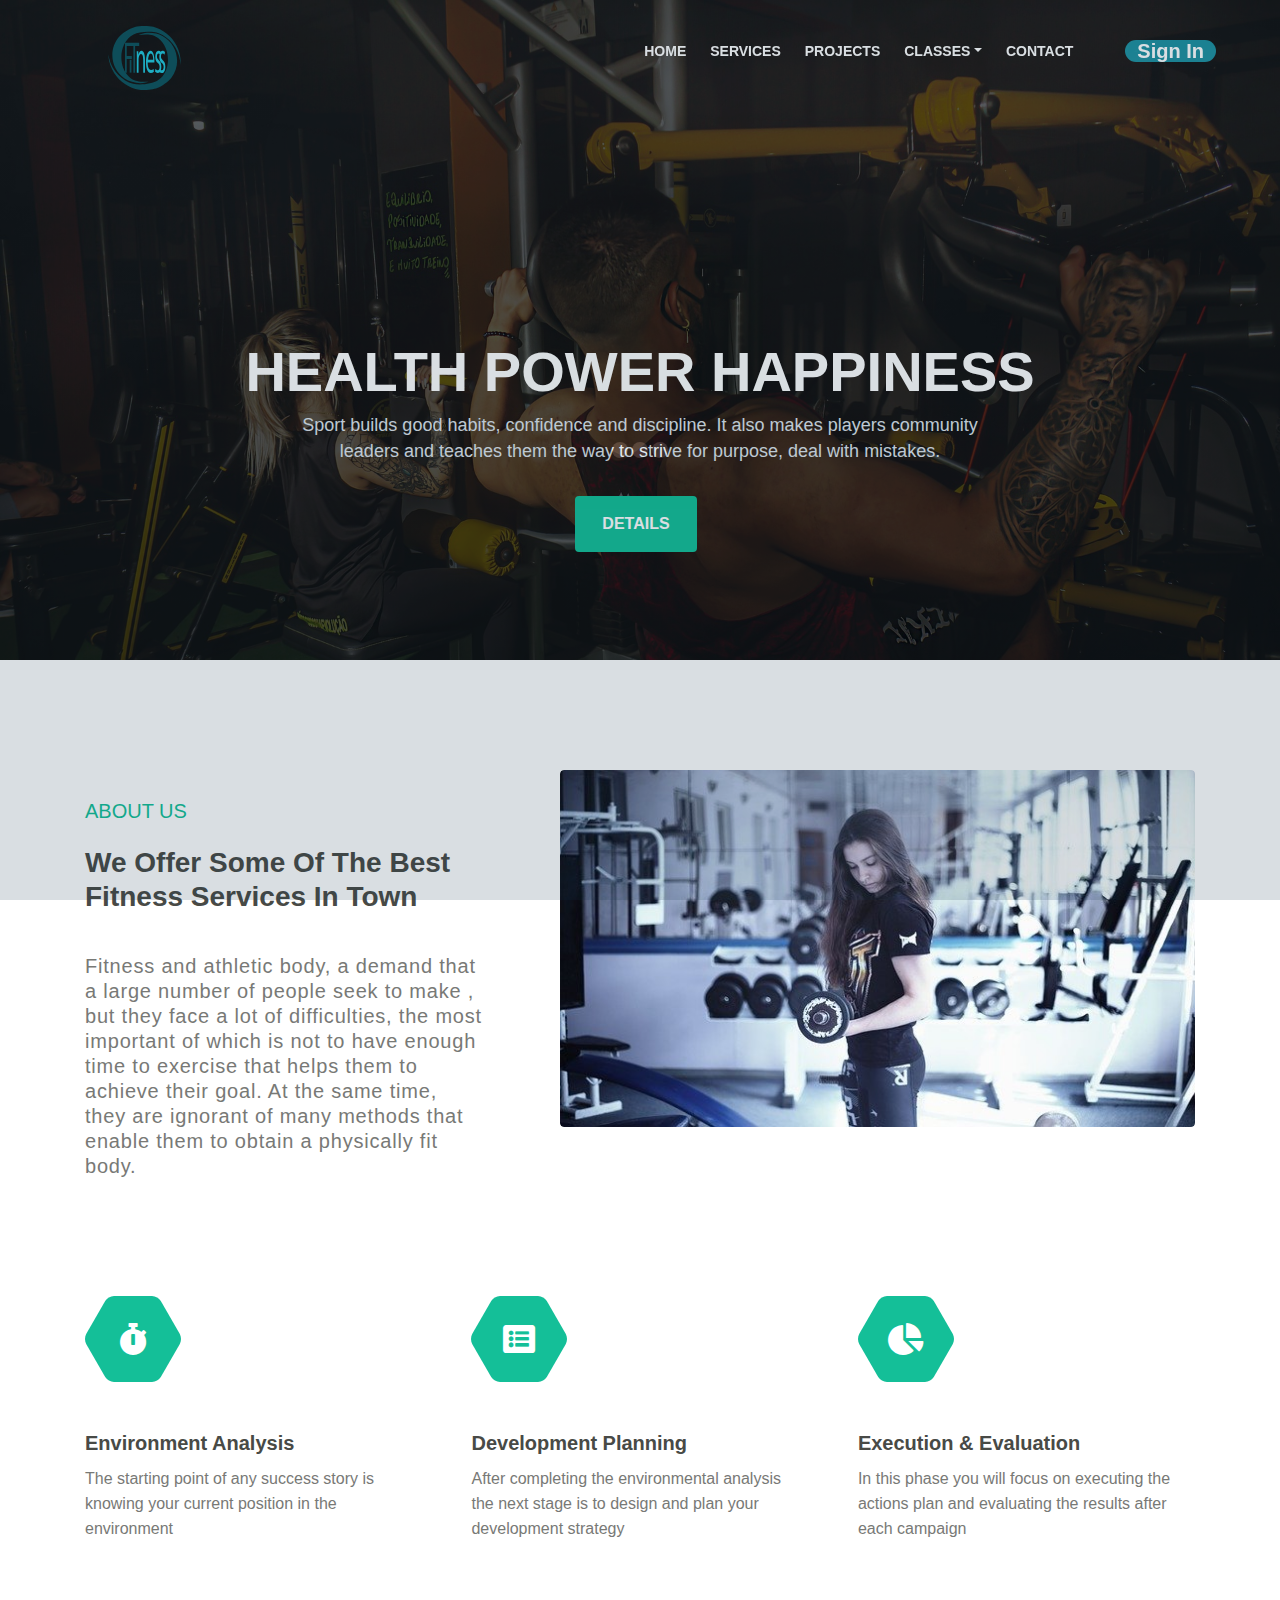
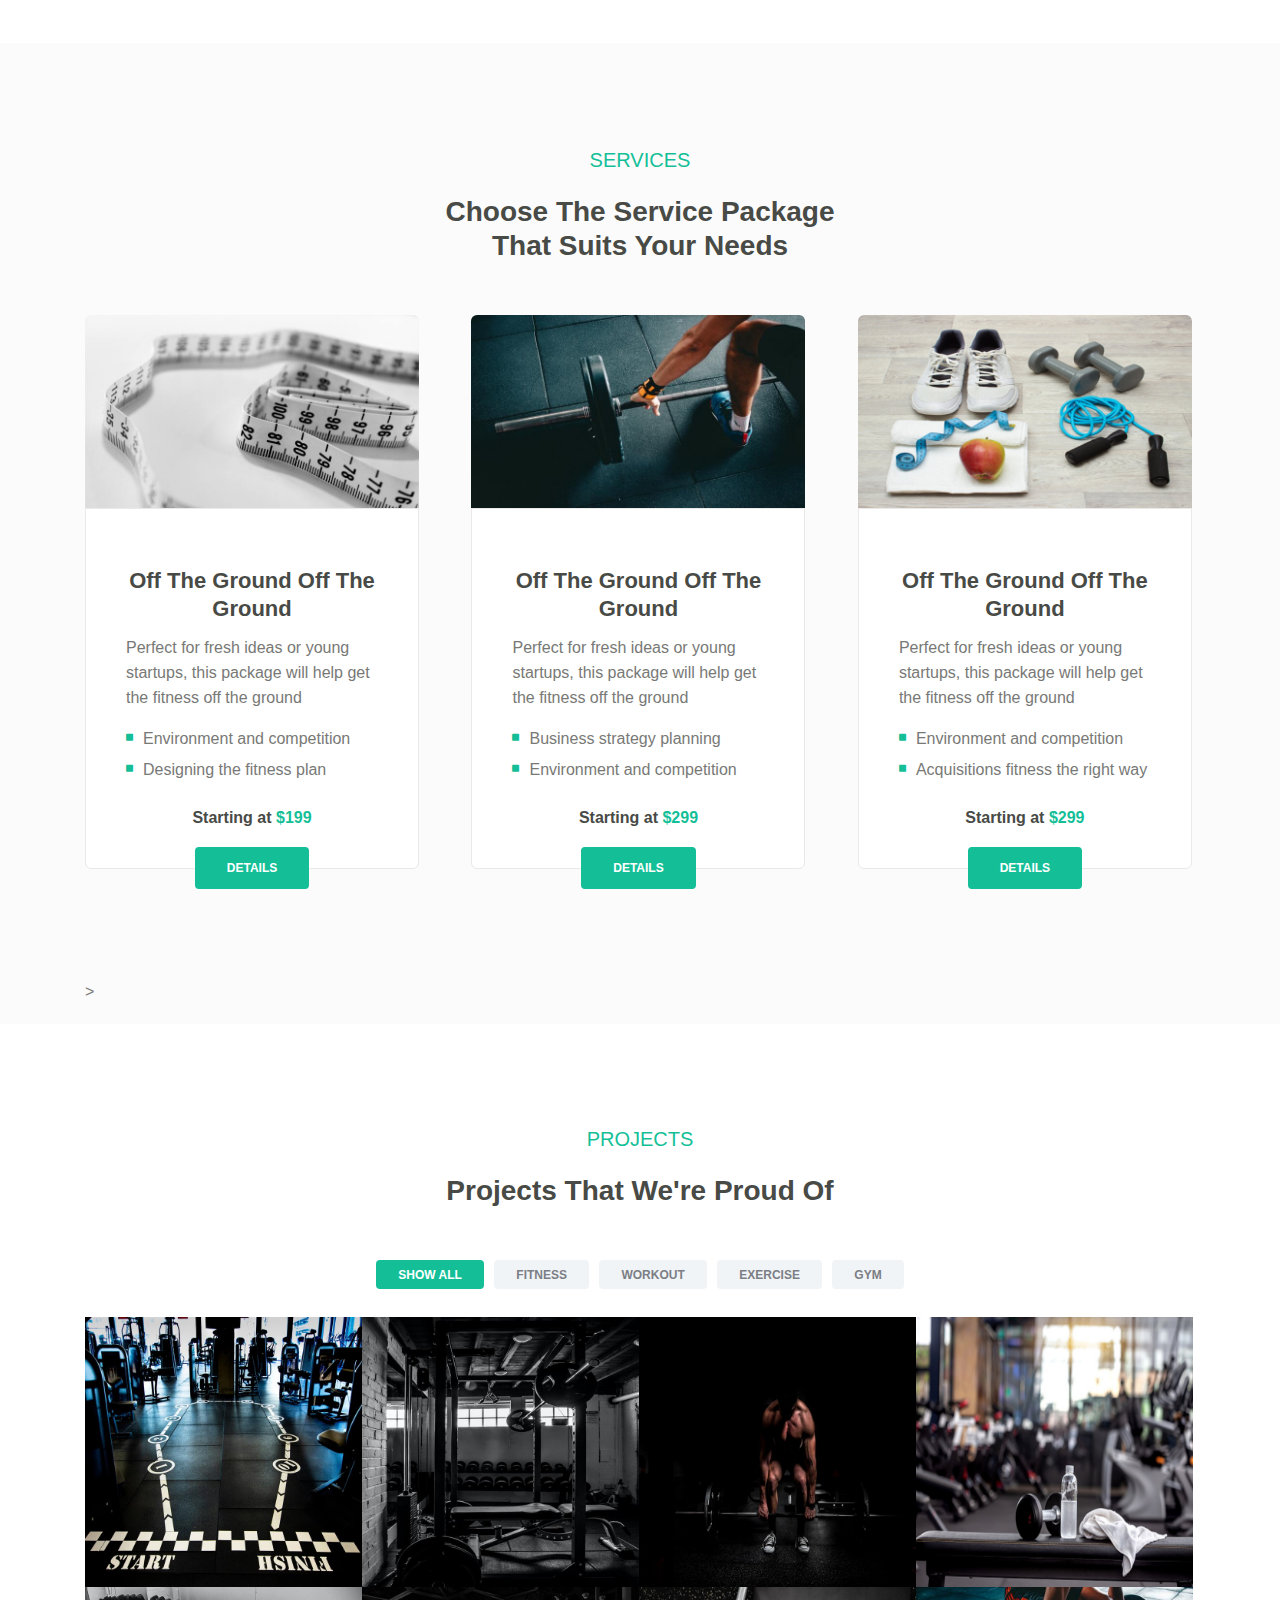
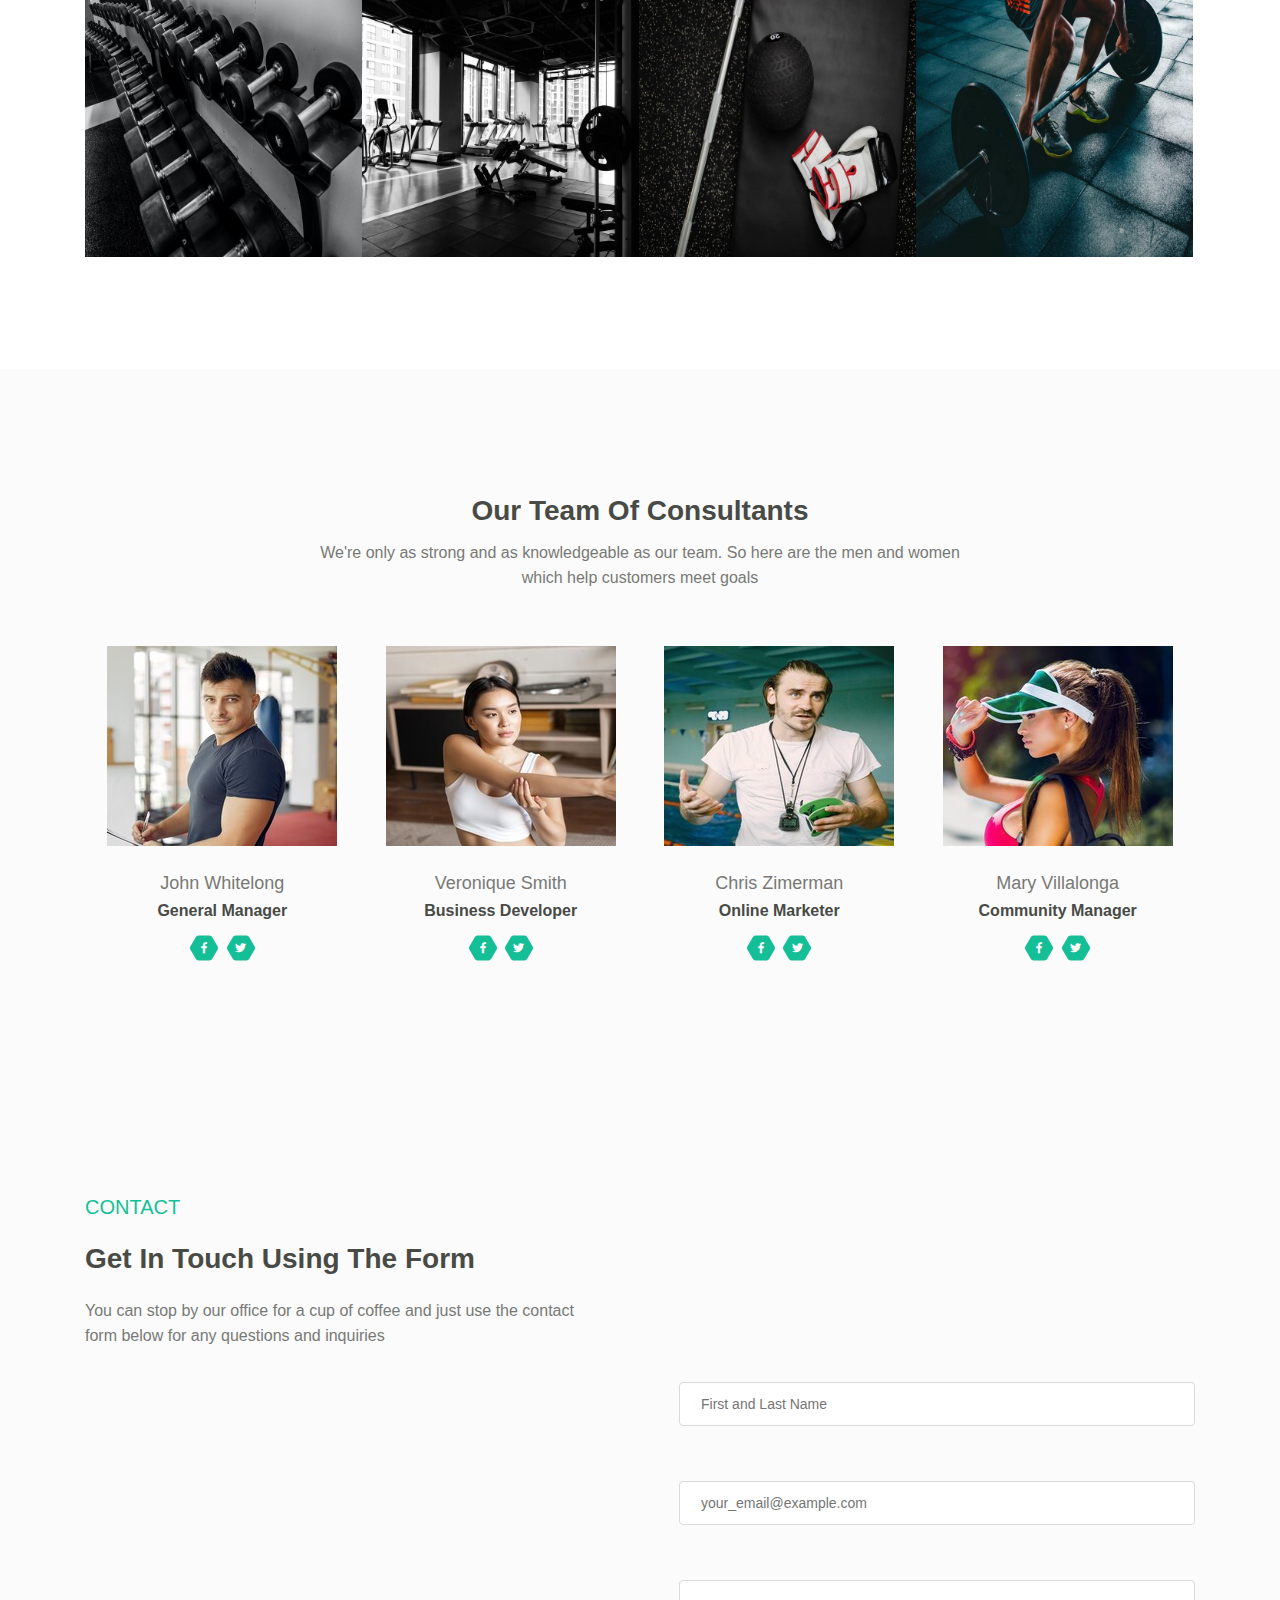
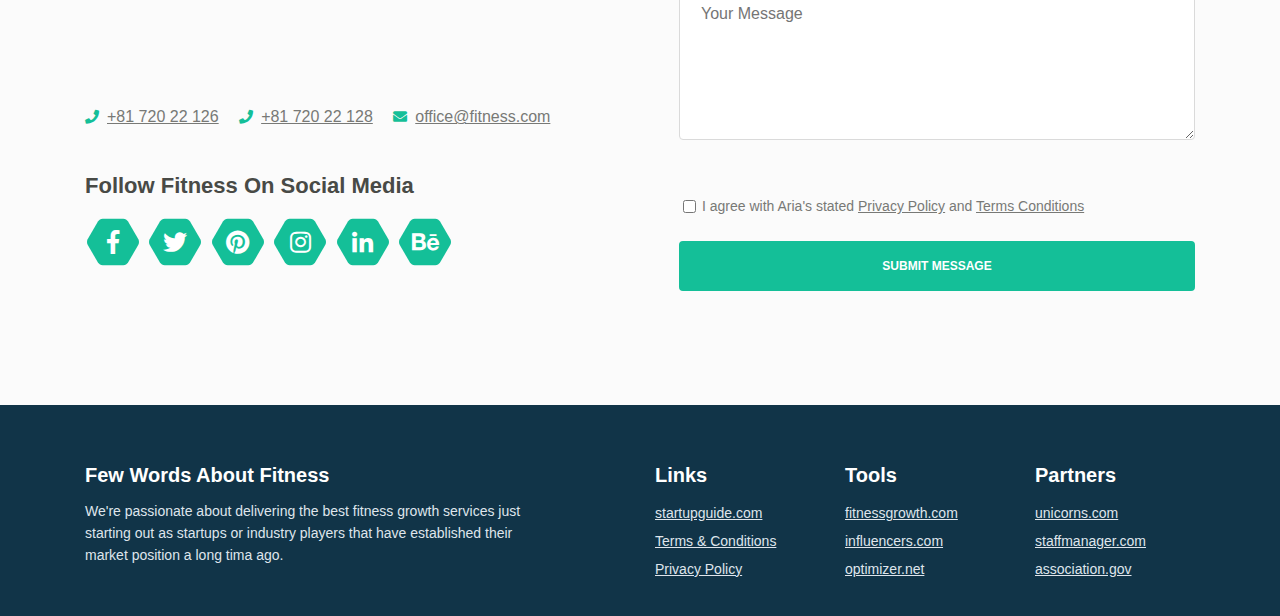
<file: index.html>
<!DOCTYPE html>
<html lang="en">
<head>
    <meta charset="utf-8">
    <meta name="viewport" content="width=device-width, initial-scale=1, shrink-to-fit=no">
    <title>Fitness - Club Sportif Virtuel</title>
    <!-- Styles -->
    <link href="css/fontawesome-all.css" rel="stylesheet">
	<link href="css/magnific-popup.css" rel="stylesheet">
	<link href="css/styles.css" rel="stylesheet">
    <link href="css/stylesbmit.css" rel="stylesheet">
	<!-- Favicon  -->
    <link rel="icon" href="images/favicon.png">
</head>
<body>
	<div class="spinner-wrapper">
        <div class="spinner">
            <div class="bounce1"></div>
            <div class="bounce2"></div>
            <div class="bounce3"></div>
        </div>
    </div>
    <nav class="navbar navbar-expand-md navbar-dark navbar-custom fixed-top">
        <a class="navbar-brand logo-image" href="index.html"><img src="images/logo.svg" alt="alternative"></a>
        <header>
            <a class="target-burger">
                <ul class="buns">
                    <li class="bun"></li>
                    <li class="bun"></li>
                </ul>
            </a>
        </header>
        <div class="collapse navbar-collapse" id="navbarsExampleDefault">
            <ul class="navbar-nav ml-auto">
                <li class="nav-item">
                    <a class="nav-link page-scroll" href="#header">HOME</a>
                </li>
                <li class="nav-item">
                    <a class="nav-link page-scroll" href="#services">SERVICES</a>
                </li>
                <li class="nav-item">
                    <a class="nav-link page-scroll" href="#projects">PROJECTS</a>
                </li>         
                <li class="nav-item dropdown">
                    <a class="nav-link dropdown-toggle page-scroll" href="#about" id="navbarDropdown" role="button">CLASSES</a>
                    <div class="dropdown-menu">
                        <a class="dropdown-item" href="Adult.html"><span class="item-text">ADULT SPACE</span></a>
                        <div class="dropdown-items-divide-hr"></div>
                        <a class="dropdown-item" href="Child.html"><span class="item-text">CHILD SPACE</span></a>
                    </div>
                </li>
                <li class="nav-item">
                    <a class="nav-link page-scroll" href="#contact">CONTACT</a>
                </li>
                <li class="nav-item" id="Sign-in">
                    <a class="nav-link page-scroll" href="login.html">Sign In</a>
                </li>
            </ul>
        </div>
    </nav>
    <header id="header" class="header">
        <div class="header-content">
            <div class="container">
                <div class="row">
                    <div class="col-lg-12">
                        <div class="text-container">
                            <h1><span id="js-rotating">HEALTH POWER HAPPINESS</span></h1>
                            <p class="p-heading p-large">Sport builds good habits, confidence and discipline. It also makes players community leaders and teaches them the way to strive for purpose, deal with mistakes.</p>
                            <a class="btn-solid-lg page-scroll" href="#intro">DETAILS</a>
                        </div>
                    </div>
                </div>
            </div> 
        </div>
    </header>
    <div id="intro" class="basic-1">
        <div class="container">
            <div class="row">
                <div class="col-lg-5">
                    <div class="text-container">
                        <div class="section-title">ABOUT US</div>
                        <h2>We Offer Some Of The Best Fitness Services In Town</h2>
                        <p>Fitness and athletic body, a demand that a large number of people seek to make , but they face a lot of difficulties, the most important of which is not to have enough time to exercise that helps them to achieve their goal. At the same time, they are ignorant of many methods that enable them to obtain a physically fit body.</p>
                    </div>
                </div>
                <div class="col-lg-7">
                    <div class="image-container">
                        <img class="img-fluid" src="images/intro-office.jpg" alt="alternative">
                    </div>
                </div>
            </div>
        </div>
    </div>
    <div class="cards-1">
        <div class="container">
            <div class="row">
                <div class="col-lg-12">
                    <div class="card">
                        <span class="fa-stack">
                            <span class="hexagon"></span>
                            <i class="fas fa-stopwatch fa-stack-1x"></i>
                        </span>
                        <div class="card-body">
                            <h4 class="card-title">Environment Analysis</h4>
                            <p>The starting point of any success story is knowing your current position in the environment</p>
                        </div>
                    </div>
                    <div class="card">
                        <span class="fa-stack">
                            <span class="hexagon"></span>
                            <i class="fas fa-list-alt fa-stack-1x"></i>
                        </span>
                        <div class="card-body">
                            <h4 class="card-title">Development Planning</h4>
                            <p>After completing the environmental analysis the next stage is to design and  plan your development strategy</p>
                        </div>
                    </div>
                    <div class="card">
                        <span class="fa-stack">
                            <span class="hexagon"></span>
                            <i class="fas fa-chart-pie fa-stack-1x"></i>
                        </span>
                        <div class="card-body">
                            <h4 class="card-title">Execution & Evaluation</h4>
                            <p>In this phase you will focus on executing the actions plan and evaluating the results after each campaign</p>
                        </div>
                    </div>
                </div>
            </div>
        </div>
    </div>
    <div id="services" class="cards-2">
        <div class="container">
            <div class="row">
                <div class="col-lg-12">
                    <div class="section-title">SERVICES</div>
                    <h2>Choose The Service Package<br> That Suits Your Needs</h2>
                </div>
            </div>
            <div class="row">
                <div class="col-lg-12">
                    <div class="card">
                        <div class="card-image">
                            <img class="img-fluid" src="images/services-1.jpg" alt="alternative">
                        </div>
                        <div class="card-body">
                            <h3 class="card-title">Off The Ground Off The Ground</h3>
                            <p>Perfect for fresh ideas or young startups, this package will help get the fitness off the ground</p>
                            <ul class="list-unstyled li-space-lg">
                                <li class="media">
                                    <i class="fas fa-square"></i>
                                    <div class="media-body">Environment and competition</div>
                                </li>
                                <li class="media">
                                    <i class="fas fa-square"></i>
                                    <div class="media-body">Designing the fitness plan</div>
                                </li>
                            </ul>
                            <p class="price">Starting at <span>$199</span></p>
                        </div>
                        <div class="button-container">
                            <a class="btn-solid-reg page-scroll" href="#">DETAILS</a>
                        </div>
                    </div>
                    <div class="card">
                        <div class="card-image">
                            <img class="img-fluid" src="images/services-2.jpg" alt="alternative">
                        </div>
                        <div class="card-body">
                            <h3 class="card-title">Off The Ground Off The Ground</h3>
                            <p>Perfect for fresh ideas or young startups, this package will help get the fitness off the ground</p>
                            <ul class="list-unstyled li-space-lg">
                                <li class="media">
                                    <i class="fas fa-square"></i>
                                    <div class="media-body">Business strategy planning</div>
                                </li>
                                <li class="media">
                                    <i class="fas fa-square"></i>
                                    <div class="media-body">Environment and competition</div>
                                </li>
                            </ul>
                            <p class="price">Starting at <span>$299</span></p>
                        </div>
                        <div class="button-container">
                            <a class="btn-solid-reg page-scroll" href="#">DETAILS</a>
                        </div>
                    </div>
                    <div class="card">
                        <div class="card-image">
                            <img class="img-fluid" src="images/services-3.jpg" alt="alternative">
                        </div>
                        <div class="card-body">
                            <h3 class="card-title">Off The Ground Off The Ground</h3>
                            <p>Perfect for fresh ideas or young startups, this package will help get the fitness off the ground</p>
                            <ul class="list-unstyled li-space-lg">
                                <li class="media">
                                    <i class="fas fa-square"></i>
                                    <div class="media-body">Environment and competition</div>
                                </li>
                                <li class="media">
                                    <i class="fas fa-square"></i>
                                    <div class="media-body">Acquisitions fitness the right way</div>
                                </li>
                            </ul>
                            <p class="price">Starting at <span>$299</span></p>
                        </div>
                        <div class="button-container">
                            <a class="btn-solid-reg page-scroll" href="#">DETAILS</a>
                        </div>
                    </div>
                </div>
            </div>>
        </div>
    </div>
	<div id="projects" class="filter">
		<div class="container">
            <div class="row">
                <div class="col-lg-12">
                    <div class="section-title">PROJECTS</div>
                    <h2>Projects That We're Proud Of</h2>
                </div>
            </div>
            <div class="row">
                <div class="col-lg-12">
                    <div class="button-group filters-button-group">
                        <a class="button is-checked" filter="*"><span>SHOW ALL</span></a>
                        <a class="button" filter=".Fitness"><span>FITNESS</span></a>
                        <a class="button" filter=".workout"><span>WORKOUT</span></a>
                        <a class="button" filter=".Exercise"><span>EXERCISE</span></a>
                        <a class="button" filter=".gym"><span>GYM</span></a>
                    </div>
                    <div class="grid">
                        <div class="element-item workout">
                            <a class="popup-with-move-anim" href="#project-1"><div class="element-item-overlay"><span>Click Here ...</span></div><img src="images/project-1.jpg" alt="alternative"></a>
                        </div>
                        <div class="element-item workout gym">
                            <a class="popup-with-move-anim" href="#project-2"><div class="element-item-overlay"><span>Click Here ...</span></div><img src="images/project-2.jpg" alt="alternative"></a>
                        </div>
                        <div class="element-item Fitness workout Exercise">
                            <a class="popup-with-move-anim" href="#project-3"><div class="element-item-overlay"><span>Click Here ...</span></div><img src="images/project-3.jpg" alt="alternative"></a>
                        </div>
                        <div class="element-item Fitness workout Exercise">
                            <a class="popup-with-move-anim" href="#project-4"><div class="element-item-overlay"><span>Click Here ...</span></div><img src="images/project-4.jpg" alt="alternative"></a>
                        </div>
                        <div class="element-item Fitness workout Exercise gym">
                            <a class="popup-with-move-anim" href="#project-5"><div class="element-item-overlay"><span>Click Here ...</span></div><img src="images/project-5.jpg" alt="alternative"></a>
                        </div>
                        <div class="element-item Fitness Exercise gym">
                            <a class="popup-with-move-anim" href="#project-6"><div class="element-item-overlay"><span>Click Here ...</span></div><img src="images/project-6.jpg" alt="alternative"></a>
                        </div>
                        <div class="element-item Fitness Exercise gym">
                            <a class="popup-with-move-anim" href="#project-7"><div class="element-item-overlay"><span>Click Here ...</span></div><img src="images/project-7.jpg" alt="alternative"></a>
                        </div>
                        <div class="element-item Fitness Exercise">
                            <a class="popup-with-move-anim" href="#project-8"><div class="element-item-overlay"><span>Click Here ...</span></div><img src="images/project-8.jpg" alt="alternative"></a>
                        </div>
                    </div>
                </div>
            </div>
		</div>
    </div>
    <div id="project-1" class="lightbox-basic zoom-anim-dialog mfp-hide">
        <div class="row">
            <button title="Close" type="button" class="mfp-close x-button">×</button>
            <div class="col-lg-8">
                <img class="img-fluid" src="images/project-1.jpg" alt="alternative">
            </div>
            <div class="col-lg-4">
                <h3>Club Fitness</h3>
                <hr class="line-heading">
                <h6>Strategy Development</h6>
                <p>Need a solid foundation for your body and mind growth plans? Fitness will help you manage sales and meet your current needs</p>
                <p>By offering the best professional services and quality products in the market. Don't hesitate and get in touch with us.</p>
                <div class="testimonial-container">
                    <p class="testimonial-text">Need a solid foundation for your body and mind growth plans? Fitness will help you meet your current requirements.</p>
                    <p class="testimonial-author">General Manager</p>
                </div>
                <a class="btn-solid-reg" href="#your-link">DETAILS</a> <a class="btn-outline-reg mfp-close as-button" href="#projects">BACK</a> 
            </div>
        </div>
    </div>
    <div id="project-2" class="lightbox-basic zoom-anim-dialog mfp-hide">
        <div class="row">
            <button title="Close" type="button" class="mfp-close x-button">×</button>
            <div class="col-lg-8">
                <img class="img-fluid" src="images/project-2.jpg" alt="alternative">
            </div>
            <div class="col-lg-4">
                <h3>Club Fitness</h3>
                <hr class="line-heading">
                <h6>Strategy Development</h6>
                <p>Need a solid foundation for your body and mind growth plans? Fitness will help you manage sales and meet your current needs</p>
                <p>By offering the best professional services and quality products in the market. Don't hesitate and get in touch with us.</p>
                <div class="testimonial-container">
                    <p class="testimonial-text">Need a solid foundation for your body and mind growth plans? Fitness will help you meet your current requirements.</p>
                    <p class="testimonial-author">General Manager</p>
                </div>
                <a class="btn-solid-reg" href="#your-link">DETAILS</a> <a class="btn-outline-reg mfp-close as-button" href="#projects">BACK</a> 
            </div>
        </div>
    </div>
    <div id="project-3" class="lightbox-basic zoom-anim-dialog mfp-hide">
        <div class="row">
            <button title="Close" type="button" class="mfp-close x-button">×</button>
            <div class="col-lg-8">
                <img class="img-fluid" src="images/project-3.jpg" alt="alternative">
            </div>
            <div class="col-lg-4">
                <h3>Club Fitness</h3>
                <hr class="line-heading">
                <h6>Strategy Development</h6>
                <p>Need a solid foundation for your body and mind growth plans? Fitness will help you manage sales and meet your current needs</p>
                <p>By offering the best professional services and quality products in the market. Don't hesitate and get in touch with us.</p>
                <div class="testimonial-container">
                    <p class="testimonial-text">Need a solid foundation for your body and mind growth plans? Fitness will help you meet your current requirements.</p>
                    <p class="testimonial-author">General Manager</p>
                </div>
                <a class="btn-solid-reg" href="#your-link">DETAILS</a> <a class="btn-outline-reg mfp-close as-button" href="#projects">BACK</a> 
            </div>
        </div>
    </div>
    <div id="project-4" class="lightbox-basic zoom-anim-dialog mfp-hide">
        <div class="row">
            <button title="Close" type="button" class="mfp-close x-button">×</button>
            <div class="col-lg-8">
                <img class="img-fluid" src="images/project-4.jpg" alt="alternative">
            </div>
            <div class="col-lg-4">
                <h3>Club Fitness</h3>
                <hr class="line-heading">
                <h6>Strategy Development</h6>
                <p>Need a solid foundation for your body and mind growth plans? Fitness will help you manage sales and meet your current needs</p>
                <p>By offering the best professional services and quality products in the market. Don't hesitate and get in touch with us.</p>
                <div class="testimonial-container">
                    <p class="testimonial-text">Need a solid foundation for your body and mind growth plans? Fitness will help you meet your current requirements.</p>
                    <p class="testimonial-author">General Manager</p>
                </div>
                <a class="btn-solid-reg" href="#your-link">DETAILS</a> <a class="btn-outline-reg mfp-close as-button" href="#projects">BACK</a> 
            </div>
        </div>
    </div>
    <div id="project-5" class="lightbox-basic zoom-anim-dialog mfp-hide">
        <div class="row">
            <button title="Close" type="button" class="mfp-close x-button">×</button>
            <div class="col-lg-8">
                <img class="img-fluid" src="images/project-5.jpg" alt="alternative">
            </div>
            <div class="col-lg-4">
                <h3>Club Fitness</h3>
                <hr class="line-heading">
                <h6>Strategy Development</h6>
                <p>Need a solid foundation for your body and mind growth plans? Fitness will help you manage sales and meet your current needs</p>
                <p>By offering the best professional services and quality products in the market. Don't hesitate and get in touch with us.</p>
                <div class="testimonial-container">
                    <p class="testimonial-text">Need a solid foundation for your body and mind growth plans? Fitness will help you meet your current requirements.</p>
                    <p class="testimonial-author">General Manager</p>
                </div>
                <a class="btn-solid-reg" href="#your-link">DETAILS</a> <a class="btn-outline-reg mfp-close as-button" href="#projects">BACK</a> 
            </div>
        </div>
    </div>
    <div id="project-6" class="lightbox-basic zoom-anim-dialog mfp-hide">
        <div class="row">
            <button title="Close" type="button" class="mfp-close x-button">×</button>
            <div class="col-lg-8">
                <img class="img-fluid" src="images/project-6.jpg" alt="alternative">
            </div>
            <div class="col-lg-4">
                <h3>Club Fitness</h3>
                <hr class="line-heading">
                <h6>Strategy Development</h6>
                <p>Need a solid foundation for your body and mind growth plans? Fitness will help you manage sales and meet your current needs</p>
                <p>By offering the best professional services and quality products in the market. Don't hesitate and get in touch with us.</p>
                <div class="testimonial-container">
                    <p class="testimonial-text">Need a solid foundation for your body and mind growth plans? Fitness will help you meet your current requirements.</p>
                    <p class="testimonial-author">General Manager</p>
                </div>
                <a class="btn-solid-reg" href="#your-link">DETAILS</a> <a class="btn-outline-reg mfp-close as-button" href="#projects">BACK</a> 
            </div>
        </div>
    </div>
    <div id="project-7" class="lightbox-basic zoom-anim-dialog mfp-hide">
        <div class="row">
            <button title="Close" type="button" class="mfp-close x-button">×</button>
            <div class="col-lg-8">
                <img class="img-fluid" src="images/project-7.jpg" alt="alternative">
            </div>
            <div class="col-lg-4">
                <h3>Club Fitness</h3>
                <hr class="line-heading">
                <h6>Strategy Development</h6>
                <p>Need a solid foundation for your body and mind growth plans? Fitness will help you meet your current requirements.</p>
                <p>By offering the best professional services and quality products in the market. Don't hesitate and get in touch with us.</p>
                <div class="testimonial-container">
                    <p class="testimonial-text">Need a solid foundation for your body and mind growth plans? Fitness will help you meet your current requirements.</p>
                    <p class="testimonial-author">General Manager</p>
                </div>
                <a class="btn-solid-reg" href="#your-link">DETAILS</a> <a class="btn-outline-reg mfp-close as-button" href="#projects">BACK</a> 
            </div>
        </div>
    </div>
    <div id="project-8" class="lightbox-basic zoom-anim-dialog mfp-hide">
        <div class="row">
            <button title="Close" type="button" class="mfp-close x-button">×</button>
            <div class="col-lg-8">
                <img class="img-fluid" src="images/project-8.jpg" alt="alternative">
            </div>
            <div class="col-lg-4">
                <h3>Club Fitness</h3>
                <hr class="line-heading">
                <h6>Strategy Development</h6>
                <p>Need a solid foundation for your body and mind growth plans? Fitness will help you manage sales and meet your current needs</p>
                <p>By offering the best professional services and quality products in the market. Don't hesitate and get in touch with us.</p>
                <div class="testimonial-container">
                    <p class="testimonial-text">Need a solid foundation for your body and mind growth plans? Fitness will help you meet your current requirements.</p>
                    <p class="testimonial-author">General Manager</p>
                </div>
                <a class="btn-solid-reg" href="#your-link">DETAILS</a> <a class="btn-outline-reg mfp-close as-button" href="#projects">BACK</a> 
            </div>
        </div>
    </div>
    <div class="basic-2">
        <div class="container">
            <div class="row">
                <div class="col-lg-12">
                    <h2>Our Team Of Consultants</h2>
                    <p class="p-heading">We're only as strong and as knowledgeable as our team. So here are the men and women which help customers meet goals</p>
                </div>
            </div>
            <div class="row">
                <div class="col-lg-12">
                    <div class="team-member">
                        <div class="image-wrapper">
                            <img class="img-fluid" src="images/gym1.jpg" alt="alternative">
                        </div>
                        <p class="p-large">John Whitelong</p>
                        <p class="job-title">General Manager</p>
                        <span class="social-icons">
                            <span class="fa-stack">
                                <a href="#your-link">
                                    <span class="hexagon"></span>
                                    <i class="fab fa-facebook-f fa-stack-1x"></i>
                                </a>
                            </span>
                            <span class="fa-stack">
                                <a href="#your-link">
                                    <span class="hexagon"></span>
                                    <i class="fab fa-twitter fa-stack-1x"></i>
                                </a>
                            </span>
                        </span>
                    </div>
                    <div class="team-member">
                        <div class="image-wrapper">
                            <img class="img-fluid" src="images/gym4.jpg" alt="alternative">
                        </div>
                        <p class="p-large">Veronique Smith</p>
                        <p class="job-title">Business Developer</p>
                        <span class="social-icons">
                            <span class="fa-stack">
                                <a href="#your-link">
                                    <span class="hexagon"></span>
                                    <i class="fab fa-facebook-f fa-stack-1x"></i>
                                </a>
                            </span>
                            <span class="fa-stack">
                                <a href="#your-link">
                                    <span class="hexagon"></span>
                                    <i class="fab fa-twitter fa-stack-1x"></i>
                                </a>
                            </span>
                        </span>
                    </div>
                    <div class="team-member">
                        <div class="image-wrapper">
                            <img class="img-fluid" src="images/gym2.jpg" alt="alternative">
                        </div>
                        <p class="p-large">Chris Zimerman</p>
                        <p class="job-title">Online Marketer</p>
                        <span class="social-icons">
                            <span class="fa-stack">
                                <a href="#your-link">
                                    <span class="hexagon"></span>
                                    <i class="fab fa-facebook-f fa-stack-1x"></i>
                                </a>
                            </span>
                            <span class="fa-stack">
                                <a href="#your-link">
                                    <span class="hexagon"></span>
                                    <i class="fab fa-twitter fa-stack-1x"></i>
                                </a>
                            </span>
                        </span>
                    </div>
                    <div class="team-member">
                        <div class="image-wrapper">
                            <img class="img-fluid" src="images/gym3.jpg" alt="alternative">
                        </div>
                        <p class="p-large">Mary Villalonga</p>
                        <p class="job-title">Community Manager</p>
                        <span class="social-icons">
                            <span class="fa-stack">
                                <a href="#your-link">
                                    <span class="hexagon"></span>
                                    <i class="fab fa-facebook-f fa-stack-1x"></i>
                                </a>
                            </span>
                            <span class="fa-stack">
                                <a href="#your-link">
                                    <span class="hexagon"></span>
                                    <i class="fab fa-twitter fa-stack-1x"></i>
                                </a>
                            </span>
                        </span>
                    </div> 
                </div>
            </div>
        </div>
    </div>
    <div id="contact" class="form-2">
        <div class="container">            
            <div class="row">
                <div class="col-lg-6">
                    <div class="text-container">
                        <div class="section-title">CONTACT</div>
                        <h2>Get In Touch Using The Form</h2>
                        <p>You can stop by our office for a cup of coffee and just use the contact form below for any questions and inquiries</p>
                        <ul class="list-unstyled li-space-lg">
                            <li class="address"><i class="fas fa-map-marker-alt"></i><iframe src="https://www.google.com/maps/embed?pb=!1m18!1m12!1m3!1d6617.2709481213615!2d-6.8850407651123104!3d33.976207699999996!2m3!1f0!2f0!3f0!3m2!1i1024!2i768!4f13.1!3m3!1m2!1s0xda76d1833b0b4a5%3A0x9c1188711a74a86c!2sINSTITUT%20SPECIALISE%20DE%20TECHNOLOGIE%20APPLIQUEE%20DE%20GESTION%20YACOUB%20EL%20MANSOUR%20RABAT!5e0!3m2!1sfr!2sma!4v1645433718443!5m2!1sfr!2sma" width="500" height="300" style="border:0;" allowfullscreen="" loading="lazy"></iframe></li>
                            <li><i class="fas fa-phone"></i><a href="tel:003024630820">+81 720 22 126</a></li>
                            <li><i class="fas fa-phone"></i><a href="tel:003024630820">+81 720 22 128</a></li>
                            <li><i class="fas fa-envelope"></i><a href="mailto:office@fitness.com">office@fitness.com</a></li>
                        </ul>
                        <h3>Follow Fitness On Social Media</h3>

                        <span class="fa-stack">
                            <a href="#your-link">
                                <span class="hexagon"></span>
                                <i class="fab fa-facebook-f fa-stack-1x"></i>
                            </a>
                        </span>
                        <span class="fa-stack">
                            <a href="#your-link">
                                <span class="hexagon"></span>
                                <i class="fab fa-twitter fa-stack-1x"></i>
                            </a>
                        </span>
                        <span class="fa-stack">
                            <a href="#your-link">
                                <span class="hexagon"></span>
                                <i class="fab fa-pinterest fa-stack-1x"></i>
                            </a>
                        </span>
                        <span class="fa-stack">
                            <a href="#your-link">
                                <span class="hexagon"></span>
                                <i class="fab fa-instagram fa-stack-1x"></i>
                            </a>
                        </span>
                        <span class="fa-stack">
                            <a href="#your-link">
                                <span class="hexagon"></span>
                                <i class="fab fa-linkedin-in fa-stack-1x"></i>
                            </a>
                        </span>
                        <span class="fa-stack">
                            <a href="#your-link">
                                <span class="hexagon"></span>
                                <i class="fab fa-behance fa-stack-1x"></i>
                            </a>
                        </span>
                    </div>
                </div>
                    <div class="popup" id="popup"> 
                       <img src="images/404-tick.png">
                       <h2>Thank you!</h2>
                       <p>Your details has been successfully submitted. Thanks!</p>
                       <button type="button" onclick="ClosePop()">OK</button>
                    </div>
                <div class="col-lg-6">
                    <form id="contactForm" name="contact-form">
                        <div class="form-group">
                            <input type="text" name="name" placeholder="First and Last Name" class="form-control-input" id="cname" >
                            <div class="help-block errors hide">Name is required</div>
                        </div>
                        <div class="form-group">
                            <input name="email" placeholder="your_email@example.com" class="form-control-input" id="cemail" >
                            <div class="help-block errors hide">Email is invalid</div>
                        </div>
                        <div class="form-group">
                            <textarea class="form-control-textarea" id="cmessage" placeholder="Your Message" name="message"></textarea>
                            <div class="help-block errors hide">Message is required</div>
                        </div>
                        <div class="form-group checkbox">
                            <input type="checkbox" id="cterms" value="Agreed-to-Terms">I agree with Aria's stated <a href="#">Privacy Policy</a> and <a href="#">Terms Conditions</a> 
                            <div class="help-block errors hide"></div>
                        </div>
                        <div class="form-group">
                            <button type="submit" onclick="OpenPop()" class="form-control-submit-button">SUBMIT MESSAGE</button>
                        </div>
                    </form>
                </div>
            </div>
        </div>
    </div>
    <div class="footer">
        <div class="container">
            <div class="row">
                <div class="col-md-6">
                    <div class="text-container about">
                        <h4>Few Words About Fitness</h4>
                        <p class="white">We're passionate about delivering the best fitness growth services just starting out as startups or industry players that have established their market position a long tima ago.</p>
                    </div>
                </div>
                <div class="col-md-2">
                    <div class="text-container">
                        <h4>Links</h4>
                        <ul class="list-unstyled li-space-lg white">
                            <li>
                                <a class="white" href="#your-link">startupguide.com</a>
                            </li>
                            <li>
                                <a class="white" href="terms-conditions.html">Terms & Conditions</a>
                            </li>
                            <li>
                                <a class="white" href="privacy-policy.html">Privacy Policy</a>
                            </li>
                        </ul>
                    </div>
                </div>
                <div class="col-md-2">
                    <div class="text-container">
                        <h4>Tools</h4>
                        <ul class="list-unstyled li-space-lg">
                            <li>
                                <a class="white" href="#your-link">fitnessgrowth.com</a>
                            </li>
                            <li>
                               <a class="white" href="#your-link">influencers.com</a>
                            </li>
                            <li class="media">
                                <a class="white" href="#your-link">optimizer.net</a>
                            </li>
                        </ul>
                    </div>
                </div>
                <div class="col-md-2">
                    <div class="">
                        <h4>Partners</h4>
                        <ul class="list-unstyled li-space-lg">
                            <li>
                                <a class="white" href="#your-link">unicorns.com</a>
                            </li>
                            <li>
                                <a class="white" href="#your-link">staffmanager.com</a>
                            </li>
                            <li>
                                <a class="white" href="#your-link">association.gov</a>
                            </li>
                        </ul>
                    </div>
                </div>
            </div>
        </div>
    </div>
    <!-- Scripts -->
    <script src="js/jquery.min.js"></script>
    <script src="js/jquery.easing.min.js"></script>
    <script src="js/jquery.magnific-popup.js"></script>
    <script src="js/isotope.pkgd.min.js"></script>
    <script src="js/scripts.js"></script>
    <script src="js/validation.js"></script>
</body>
</html>
</file>
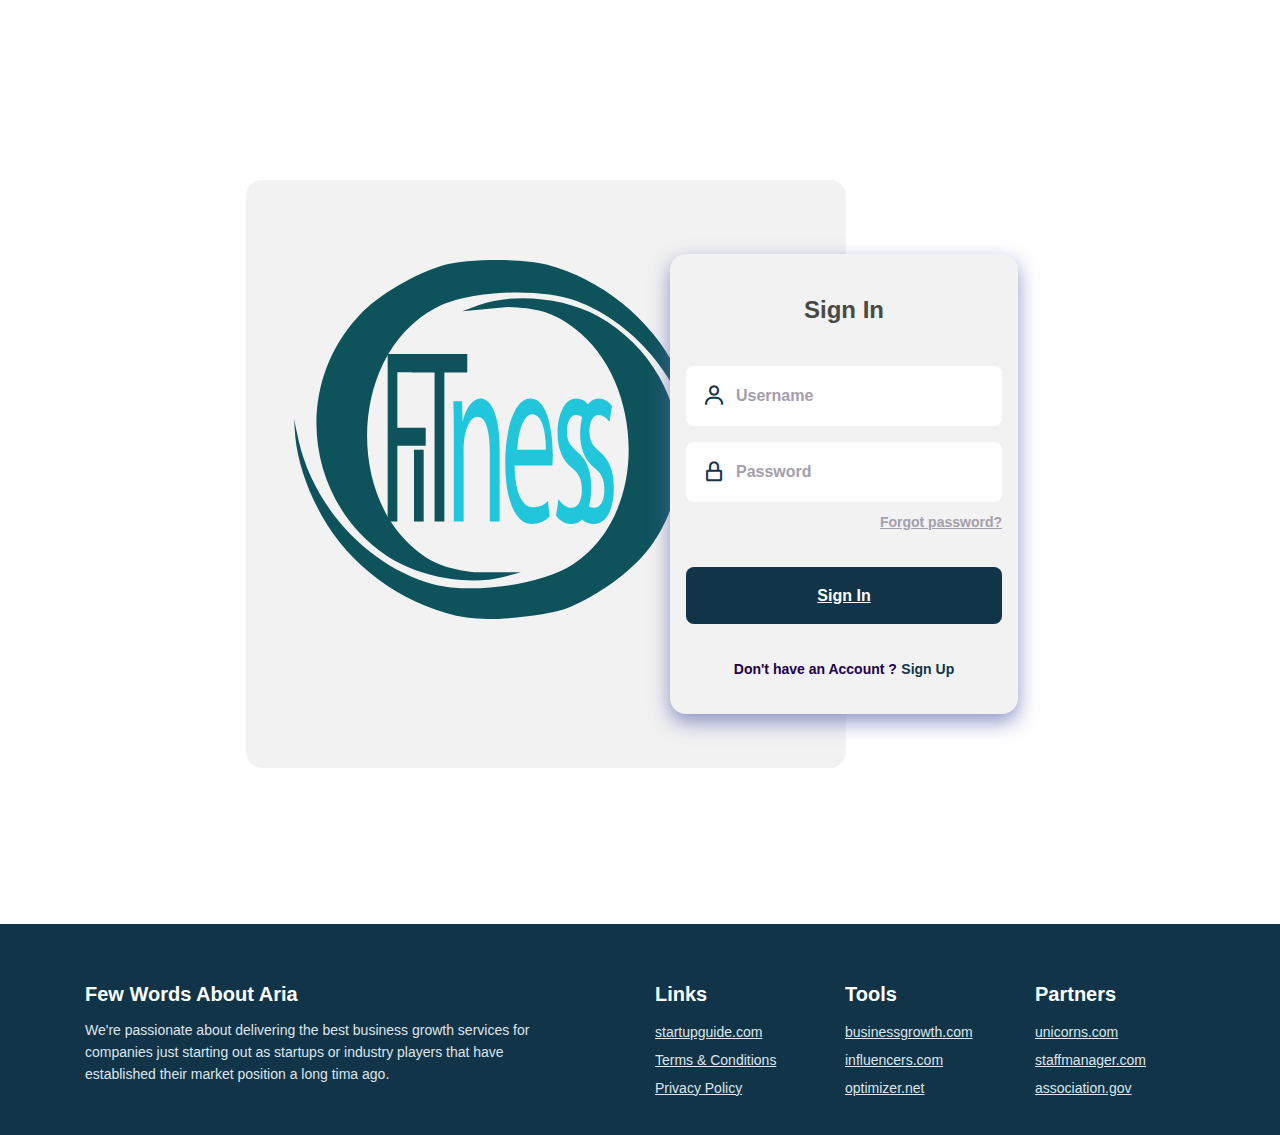
<file: login.html>
<!DOCTYPE html>
<html lang="en">
    <head>
        <meta charset="UTF-8">
        <meta name="viewport" content="width=device-width, initial-scale=1.0">
        <link rel="stylesheet" href="css/loginCss.css">
        <link rel="stylesheet" href="css/styles.css">
        <link href='https://cdn.jsdelivr.net/npm/boxicons@2.0.5/css/boxicons.min.css' rel='stylesheet'>
        <title>Fitness - Club Sportif Virtuel</title>
        <link rel="icon" href="images/favicon.png">
    </head>
    <body>
        <div class="login">
            <div class="login__content">
                <div class="login__img">
                    <a href="index.html"><img src="images/img/logo.svg" alt=""></a>
                </div>
                <div class="login__forms">
                    <form action="" class="login__registre" id="login-in">
                        <h1 class="login__title">Sign In</h1>
                        <div class="login__box">
                            <i class='bx bx-user login__icon'></i>
                            <input type="text" placeholder="Username" class="login__input">
                        </div>
                        <div class="login__box">
                            <i class='bx bx-lock-alt login__icon' id="psswd" onclick="show()"></i>
                            <input type="password" id="pswrd" placeholder="Password" class="login__input">
                        </div>
                        <a href="#" class="login__forgot">Forgot password?</a>
                        <a href="#" class="login__button">Sign In</a>
                        <div>
                            <span class="login__account">Don't have an Account ?</span>
                            <span class="login__signin" id="sign-up">Sign Up</span>
                        </div>
                    </form>
                    <form action="" class="login__create none" id="login-up">
                        <h1 class="login__title">Create Account</h1>
                        <div class="login__box">
                            <i class='bx bx-user login__icon'></i>
                            <input type="text" placeholder="Username" class="login__input">
                        </div>
                        <div class="login__box">
                            <i class='bx bx-at login__icon'></i>
                            <input type="text" placeholder="Email" class="login__input">
                        </div>
                        <div class="login__box">
                            <i class='bx bx-lock-alt login__icon' id="psswd" onclick="show()"></i>
                            <input type="password" id="pswrd" placeholder="Password" class="login__input">
                        </div>
                        <a href="#" class="login__button">Sign Up</a>
                        <div>
                            <span class="login__account">Already have an Account ?</span>
                            <span class="login__signup" id="sign-in">Sign In</span>
                        </div>
                        <div class="login__social">
                            <a href="https://www.facebook.com/" class="login__social-icon"><i class='bx bxl-facebook' ></i></a>
                            <a href="https://twitter.com/" class="login__social-icon"><i class='bx bxl-twitter' ></i></a>
                            <a href="https://www.google.com/" class="login__social-icon"><i class='bx bxl-google' ></i></a>
                        </div>
                    </form>
                </div>
            </div>
        </div>
    <div class="footer">
        <div class="container">
            <div class="row">
                <div class="col-md-6">
                    <div class="text-container about">
                        <h4>Few Words About Aria</h4>
                        <p class="white">We're passionate about delivering the best business growth services for companies just starting out as startups or industry players that have established their market position a long tima ago.</p>
                    </div>
                </div>
                <div class="col-md-2">
                    <div class="text-container">
                        <h4>Links</h4>
                        <ul class="list-unstyled li-space-lg white">
                            <li>
                                <a class="white" href="#your-link">startupguide.com</a>
                            </li>
                            <li>
                                <a class="white" href="terms-conditions.html">Terms & Conditions</a>
                            </li>
                            <li>
                                <a class="white" href="privacy-policy.html">Privacy Policy</a>
                            </li>
                        </ul>
                    </div>
                </div>
                <div class="col-md-2">
                    <div class="text-container">
                        <h4>Tools</h4>
                        <ul class="list-unstyled li-space-lg">
                            <li>
                                <a class="white" href="#your-link">businessgrowth.com</a>
                            </li>
                            <li>
                               <a class="white" href="#your-link">influencers.com</a>
                            </li>
                            <li class="media">
                                <a class="white" href="#your-link">optimizer.net</a>
                            </li>
                        </ul>
                    </div>
                </div>
                <div class="col-md-2">
                    <div class="text-container">
                        <h4>Partners</h4>
                        <ul class="list-unstyled li-space-lg">
                            <li>
                                <a class="white" href="#your-link">unicorns.com</a>
                            </li>
                            <li>
                                <a class="white" href="#your-link">staffmanager.com</a>
                            </li>
                            <li>
                                <a class="white" href="#your-link">association.gov</a>
                            </li>
                        </ul>
                    </div>
                </div> 
            </div>
        </div>
    </div>
    <script src="js/loginJs.js"></script>
    </body>
</html>
</file>
<file: css/styles.css>
*,
*::before,
*::after {
  box-sizing: border-box;
}
body,
html {
	margin: 0;
    width: 100%;
	height: 100%;
	background-color: #fff;
}
body, p {
	color: #787976; 
	font: 400 1rem/1.5625rem "Open Sans", sans-serif;
}
img {
  vertical-align: middle;
  border-style: none;
}
p {
  margin-top: 0;
  margin-bottom: 1rem;
}

hr {
  box-sizing: content-box;
  height: 0;
  overflow: visible;
}
h1 {
	color: #484a46;
	font: 700 2.5rem/3rem "Montserrat", sans-serif;
}
h2 {
	color: #484a46;
	font: 700 1.75rem/2.125rem "Montserrat", sans-serif;
}
h3 {
	color: #484a46;
	font: 700 1.375rem/1.75rem "Montserrat", sans-serif;
}
h4 {
	color: #484a46;
	font: 700 1.25rem/1.625rem "Montserrat", sans-serif;
}
h6 {
	color: #484a46;
	font: 700 1rem/1.375rem "Montserrat", sans-serif;
}
label {
  display: inline-block;
  margin-bottom: 0.5rem;
}
a {
	color: #787976;
	text-decoration: underline;
}
a.white,
.white {
	color: #dfe5ec;
}
a:not([href]):not([tabindex]) {
  color: inherit;
  text-decoration: none;
}
a:not([href]):not([tabindex]):hover, a:not([href]):not([tabindex]):focus {
  color: inherit;
  text-decoration: none;
}
a:not([href]):not([tabindex]):focus {
  outline: 0;
}
button,
input {
  overflow: visible;
}
button {
  margin: 0;
  text-transform: none;
}
button:not(:disabled),
[type="button"]:not(:disabled),
[type="submit"]:not(:disabled) {
  cursor: pointer;
}
input[type="checkbox"] {
  box-sizing: border-box;
  padding: 0;
}
.container {
  width: 100%;
  padding-right: 15px;
  padding-left: 15px;
  margin-right: auto;
  margin-left: auto;
}
@media (min-width: 576px) {
  .container {
    max-width: 540px;
  }
}
@media (min-width: 768px) {
  .container {
    max-width: 720px;
  }
}
@media (min-width: 992px) {
  .container {
    max-width: 960px;
  }
}
@media (min-width: 1200px) {
  .container {
    max-width: 1140px;
  }
}
.section-title {
	color: #14bf98;
	font: 500 20px "Montserrat", sans-serif;
}
.btn-solid-reg {
	display: inline-block;
	padding: 1.1875rem 1.875rem 1.1875rem 1.875rem;
	border: 0.125rem solid #14bf98;
	border-radius: 0.25rem;
	background-color: #14bf98;
	color: #fff;
	font: 700 0.75rem/0 "Montserrat", sans-serif;
	text-decoration: none;
	transition: all 0.2s;
}
.btn-solid-reg:hover {
	background-color: transparent;
	color: #14bf98;
	text-decoration: none;
}
.btn-solid-lg {
	display: inline-block;
	padding: 17px 25px 17px 25px;
	border: 0.125rem solid #14bf98;
	border-radius: 0.25rem;
	background-color: #14bf98;
	color: #fff;
	font: 700 16px "Montserrat", sans-serif;
	text-decoration: none;
	transition: all 0.2s;
}
.btn-solid-lg:hover {
	background-color: transparent;
	color: #14bf98;
	text-decoration: none;
}
.btn-outline-reg {
	display: inline-block;
	padding: 1.1875rem 1.875rem 1.1875rem 1.875rem;
	border: 0.125rem solid #787976;
	border-radius: 0.25rem;
	background-color: transparent;
	color: #787976;
	font: 700 0.75rem/0 "Montserrat", sans-serif;
	text-decoration: none;
	transition: all 0.2s;
}
.btn-outline-reg:hover {
	background-color: #787976;
	color: #fff;
	text-decoration: none;
}
.form-group {
	position: relative;
	margin-bottom:24px;
}
.invalid {
  border: 1px solid red;
}
.contact-description {
  margin-bottom: 40px;
}
.hide {
  opacity: 0;
}
.errors{
  color: red;
  font-size: 14px;
  margin-top: 6px
}
.form-control-input {
	display: block;
	width: 100%;
	padding-top: 10px;
	padding-bottom: 10px;
	padding-left: 1.3125rem;
	border: 1px solid #dadada;
	border-radius: 0.25rem;
	background-color: #fff;
	color: #787976;
	font: 400 0.875rem/1.375rem "Open Sans", sans-serif;
	-webkit-appearance: none; 
}
.form-control-textarea {
	display: block;
	width: 100%;
	height: 10rem;
	padding-top: 1.25rem;
	padding-left: 1.3125rem;
	border: 1px solid #dadada;
	border-radius: 0.25rem;
	background-color: #fff;
	color: #787976;
	font: 400 1rem/1.5625rem "Open Sans", sans-serif;
	transition: all 0.2s;
}
.form-control-input:focus,
.form-control-textarea:focus {
	border: 1px solid #a1a1a1;
	outline: none;
}
.form-control-input:hover,
.form-control-textarea:hover {
	border: 1px solid #a1a1a1;
}
.checkbox {
	font: 400 0.875rem/1.375rem "Open Sans", sans-serif;
}
input[type='checkbox'] {
	vertical-align: -15%;
	margin-right: 0.375rem;
}
.form-control-submit-button {
	display: inline-block;
	width: 100%;
	height: 3.125rem;
	border: 0.125rem solid #14bf98;
	border-radius: 0.25rem;
	background-color: #14bf98;
	color: #fff;
	font: 700 0.75rem/1.75rem "Montserrat", sans-serif;
	cursor: pointer;
	transition: all 0.2s;
}
.form-control-submit-button:hover {
	background-color: transparent;
	color: #14bf98;
}
.text-center {
  text-align: center !important;
}
.my-mfp-slide-bottom .zoom-anim-dialog {
	opacity: 0;
	transition: all 0.2s ease-out;
	-webkit-transform: translateY(-1.25rem) perspective(37.5rem) rotateX(10deg);
	-ms-transform: translateY(-1.25rem) perspective(37.5rem) rotateX(10deg);
	transform: translateY(-1.25rem) perspective(37.5rem) rotateX(10deg);
}
.my-mfp-slide-bottom.mfp-ready .zoom-anim-dialog {
	opacity: 1;
	-webkit-transform: translateY(0) perspective(37.5rem) rotateX(0); 
	-ms-transform: translateY(0) perspective(37.5rem) rotateX(0); 
	transform: translateY(0) perspective(37.5rem) rotateX(0); 
}
.my-mfp-slide-bottom.mfp-removing .zoom-anim-dialog {
	opacity: 0;
	-webkit-transform: translateY(-0.625rem) perspective(37.5rem) rotateX(10deg); 
	-ms-transform: translateY(-0.625rem) perspective(37.5rem) rotateX(10deg); 
	transform: translateY(-0.625rem) perspective(37.5rem) rotateX(10deg); 
}
.my-mfp-slide-bottom.mfp-bg {
	opacity: 0;
	transition: opacity 0.2s ease-out;
}
.my-mfp-slide-bottom.mfp-ready.mfp-bg {
	opacity: 0.8;
}
.my-mfp-slide-bottom.mfp-removing.mfp-bg {
	opacity: 0;
}
.spinner-wrapper {
	position: fixed;
	z-index: 999999;
	top: 0;
	right: 0;
	bottom: 0;
	left: 0;
	background: #113448;
}
.spinner {
	position: absolute;
	top: 50%; 
	left: 50%;
	width: 3.75rem;
	height: 1.25rem;
	margin: -0.625rem 0 0 -1.875rem; 
	text-align: center;
}
.spinner > div {
	display: inline-block;
	width: 1rem;
	height: 1rem;
	border-radius: 100%;
	background-color: #fff;
	-webkit-animation: sk-bouncedelay 1.4s infinite ease-in-out both;
	animation: sk-bouncedelay 1.4s infinite ease-in-out both;
}
.spinner .bounce1 {
	-webkit-animation-delay: -0.32s;
	animation-delay: -0.32s;
}
.spinner .bounce2 {
	-webkit-animation-delay: -0.16s;
	animation-delay: -0.16s;
}
@-webkit-keyframes sk-bouncedelay {
	0%, 80%, 100% { -webkit-transform: scale(0); }
	40% { -webkit-transform: scale(1.0); }
}
@keyframes sk-bouncedelay {
	0%, 80%, 100% { 
		-webkit-transform: scale(0);
		-ms-transform: scale(0);
		transform: scale(0);
	} 40% { 
		-webkit-transform: scale(1.0);
		-ms-transform: scale(1.0);
		transform: scale(1.0);
	}
}
.header {
    position: relative;
    top: 0;
    z-index: 15;
}
.target-burger {
    margin: 1.125em;
    width: 3.25em;
    height: 3.25em;
    position: absolute;
    display: block;
    transition: all 0.5s ease;
    right: 40px;
    top: 15px;
}
.target-burger:hover {
    cursor: pointer;
    opacity: 0.45;
}
.target-burger ul.buns {
    width: 1.625em;
    height: 1.625em;
    list-style: none;
    margin: -0.8125em 0 0 -0.8125em;
    padding: 0;
    position: absolute;
    top: 50%;
    left: 50%;
    transition: transform 1s cubic-bezier(0.23, 1, 0.32, 1), color 1s cubic-bezier(0.23, 1, 0.32, 1);
    transform: translateZ(0);
    color: #fff;
}

.target-burger ul.buns li.bun {
    width: 100%;
    height: 2px;
    background-color: #fff;
    position: absolute;
    top: 50%;
    margin-top: -0.75px;
    transform: translateY(-3.75px) translateZ(0);
    transition: transform 1s cubic-bezier(0.23, 1, 0.32, 1), background-color 1s cubic-bezier(0.23, 1, 0.32, 1);
}

.target-burger ul.buns li.bun:last-child {
    transform: translateY(3.75px) translateZ(0);
}

.toggled .target-burger ul.buns li.bun {
    transform: rotate(45deg) translateZ(0);
}

.toggled .target-burger ul.buns li.bun:last-child {
    transform: rotate(-45deg) translateZ(0);
}
.nav {
  display: -ms-flexbox;
  display: flex;
  -ms-flex-wrap: wrap;
  flex-wrap: wrap;
  padding-left: 0;
  margin-bottom: 0;
  list-style: none;
}
.nav-link {
  display: block;
  padding: 0.5rem 1rem;
}
.nav-link:hover, .nav-link:focus {
  text-decoration: none;
}

.nav-link.disabled {
  color: #6c757d;
  pointer-events: none;
  cursor: default;
}
.navbar-nav {
  display: -ms-flexbox;
  display: none;
  -ms-flex-direction: column;
  flex-direction: column;
  padding-left: 0;
  margin-bottom: 0;
  list-style: none;
  transition: all 0.5s ease;
}
.toggled .navbar-nav {
	display: block;
	transition: all 0.5s ease;
}
.navbar-nav .dropdown-menu {
  position: static;
  float: none;
}
.navbar-collapse {
  -ms-flex-preferred-size: 100%;
  -ms-flex-positive: 1;
  flex-grow: 1;
  -ms-flex-align: center;
  align-items: center;
}
@media (min-width: 768px) {

  .navbar-expand-md .navbar-nav {
    -ms-flex-direction: row;
    flex-direction: row;
  }
  .navbar-expand-md .navbar-nav .dropdown-menu {
    position: absolute;
  }
  .navbar-expand-md .navbar-nav .nav-link {
    padding-right: 0.5rem;
    padding-left: 0.5rem;
  }
  .navbar-expand-md > .container,
  .navbar-expand-md > .container-fluid {
    -ms-flex-wrap: nowrap;
    flex-wrap: nowrap;
  }
  .navbar-expand-md .navbar-collapse {
    display: flex !important;
    flex-basis: auto;
  }
  .navbar-expand-md .navbar-toggler {
    display: none;
  }
}
.fixed-top {
  position: fixed;
  top: 0;
  right: 0;
  left: 0;
  z-index: 1030;
}
.navbar-custom {
	padding-top: 0.375rem;
	padding-bottom: 0.375rem;
	font: 600 0.875rem/0.875rem "Open Sans", sans-serif;
	transition: all 0.5s ease;
}
.toggled .navbar-custom{
	background-color: #113448;
	transition: all 0.5s ease;
}
.navbar-custom.top-nav-inscroll{
	background-color: #113448;
}
.navbar-brand {
  display: inline-block;
  padding-top: 20px;
  padding-bottom: 0.3125rem;
  margin-right: 1rem;
  font-size: 1.25rem;
  line-height: inherit;
  white-space: nowrap;
}
.navbar-brand:hover, .navbar-brand:focus {
  text-decoration: none;
}
.navbar-dark .navbar-brand {
  color: #fff;
}
.navbar-dark .navbar-brand:hover, .navbar-dark .navbar-brand:focus {
  color: #fff;
}
.navbar-custom .navbar-brand {
	font-size: 0;
}
.navbar-custom .navbar-brand.logo-image img {
  width: 10.063rem;
	height: 4rem;
	-webkit-backface-visibility: hidden;
}
.navbar-custom .navbar-brand.logo-text {
	margin-top: 0.25rem;
	margin-bottom: 0.25rem;
	font: 700 2.25rem/1.5rem "Montserrat", sans-serif;
	color: #fff;
	text-decoration: none;
}
.navbar-custom .navbar-nav {
	margin-top: 0.75rem;
	margin-bottom: 0.5rem;
}
.navbar-custom .nav-item .nav-link {
	padding: 0.625rem 0.75rem 0.625rem 0.75rem;
	color: #fff;
	text-decoration: none;
	transition: all 0.2s ease;
}
.navbar-custom .nav-item .nav-link:hover,
.navbar-custom .nav-item .nav-link.active {
	color: #14bf98;
}
.dropdown{
  position: relative;
}
.dropdown-toggle {
  white-space: nowrap;
}
.dropdown-toggle::after {
  display: inline-block;
  margin-left: 0.255em;
  vertical-align: 0.255em;
  content: "";
  border-top: 0.3em solid;
  border-right: 0.3em solid transparent;
  border-bottom: 0;
  border-left: 0.3em solid transparent;
}
.dropdown-toggle:empty::after {
  margin-left: 0;
}
.dropdown-menu {
  position: absolute;
  top: 100%;
  left: 0;
  z-index: 1000;
  display: none;
  float: left;
  min-width: 10rem;
  padding: 0.5rem 0;
  margin: 0.125rem 0 0;
  font-size: 1rem;
  color: #212529;
  text-align: left;
  list-style: none;
  background-color: #113448;
  background-clip: padding-box;
  border: 1px solid rgba(0, 0, 0, 0.15);
  border-radius: 0.25rem;
}
.dropdown-item {
  display: block;
  width: 100%;
  padding: 0.25rem 1.5rem;
  clear: both;
  font-weight: 400;
  color: #212529;
  text-align: inherit;
  white-space: nowrap;
  background-color: transparent;
  border: 0;
}
.dropdown-item:hover, .dropdown-item:focus {
  color: #16181b;
  text-decoration: none;
  background-color: #f8f9fa;
}
.dropdown-item.active, .dropdown-item:active {
  color: #fff;
  text-decoration: none;
  background-color: #007bff;
}
.dropdown-item.disabled, .dropdown-item:disabled {
  color: #6c757d;
  pointer-events: none;
  background-color: transparent;
}
.dropdown-menu.show {
  display: block;
}
.navbar-custom .dropdown:hover > .dropdown-menu {
	display: block; 
	min-width: auto;
	animation: fadeDropdown 0.2s;
}
@keyframes fadeDropdown {
    0% {
        opacity: 0;
    }

    100% {
        opacity: 1;
    }
}
.navbar-custom .dropdown-toggle:focus
	outline: 0;
}
.navbar-custom .dropdown-menu {
	margin-top: 0;
	border: none;
	border-radius: 0.25rem;
	background-color: #113448;
}
.navbar-custom .dropdown-item {
	color: #fff;
	text-decoration: none;
}
.navbar-custom .dropdown-item:hover {
	background-color: #113448;
}
.navbar-custom .dropdown-item .item-text {
	font: 600 0.875rem/0.875rem "Open Sans", sans-serif;
}
.navbar-custom .dropdown-item:hover .item-text {
	color: #21c6dbb3;
}
.navbar-custom .dropdown-items-divide-hr {
	width: 100%;
	height: 1px;
	margin: 0.75rem auto 0.75rem auto;
	border: none;
	background-color: #b5bcc4;
	opacity: 0.2;
}
.navbar-custom .social-icons {
	display: none;
}
.navbar-custom .navbar-toggler {
	border: none;
	color: #fff;
	font-size: 2rem;
}
.navbar-toggler {
  padding: 0.25rem 0.75rem;
  font-size: 1.25rem;
  line-height: 1;
  background-color: transparent;
  border: 1px solid transparent;
  border-radius: 0.25rem;
}
.navbar-toggler:hover, .navbar-toggler:focus {
  text-decoration: none;
}
.navbar-toggler-icon {
  display: inline-block;
  width: 1.5em;
  height: 1.5em;
  vertical-align: middle;
  content: "";
  background: no-repeat center center;
  background-size: 100% 100%;
}
.navbar-custom button[aria-expanded='false'] .navbar-toggler-awesome.fas.fa-times{
	display: none;
}
.navbar-custom button[aria-expanded='false'] .navbar-toggler-awesome.fas.fa-bars{
	display: inline-block;
}

.navbar-custom button[aria-expanded='true'] .navbar-toggler-awesome.fas.fa-bars{
	display: none;
}
.navbar-custom button[aria-expanded='true'] .navbar-toggler-awesome.fas.fa-times{
	display: inline-block;
	margin-right: 0.125rem;
}
.ml-auto {
  margin-left: auto !important;
}
.header {
	background: linear-gradient(rgba(0, 0, 0, 0.6),rgba(0, 0, 0, 0.7)), url('../images/img1.jpg');
	background-size:cover;
	background-repeat: no-repeat;
	width:100%;
	height:660px;
	animation:slider 20s infinite;
	background-color: rgba(0, 0, 0, 0.6);
}
@keyframes slider{
	25%{background: linear-gradient(rgba(0, 0, 0, 0.6),rgba(0, 0, 0, 0.7)), url('../images/img2.jpg');
	    background-size:cover;
	    background-repeat: no-repeat; }
	50%{background: linear-gradient(rgba(0, 0, 0, 0.6),rgba(0, 0, 0, 0.7)), url('../images/img4.jpg');
	    background-size:cover;
	    background-repeat: no-repeat; }
	75%{background: linear-gradient(rgba(0, 0, 0, 0.6),rgba(0, 0, 0, 0.7)), url('../images/img5.jpg');
	    background-size:cover;
	    background-repeat: no-repeat; }
	100%{background: linear-gradient(rgba(0, 0, 0, 0.6),rgba(0, 0, 0, 0.7)), url('../images/img6.jpg');
	     background-size:cover;
	     background-repeat: no-repeat; } 
}
.header .header-content {
	padding-top: 8rem;
	padding-bottom: 2.125rem;
	text-align: center;
}
.header .text-container {
	margin-bottom: 3rem;
}
.header h1 {
	margin-bottom: 0.5rem;
	color: #fff;
}
.header .p-large {
	margin-bottom: 2rem;
	color: #dfe5ec;
}
.header .btn-solid-lg {
	margin-right: 0.5rem;
	margin-bottom: 1.25rem;
}
.row {
  display: -ms-flexbox;
  display: flex;
  -ms-flex-wrap: wrap;
  flex-wrap: wrap;
  margin-right: -15px;
  margin-left: -15px;
}
.p-large {
	font: 400 1.125rem/1.625rem "Open Sans", sans-serif;
}
.p-small {
	font: 400 0.875rem/1.375rem "Open Sans", sans-serif;
}
.p-heading {
	margin-bottom: 3.5rem;
	text-align: center;
}
.li-space-lg li {
	margin-bottom: 0.375rem;
}
.indent {
	padding-left: 1.25rem;
}
.basic-1 {
	padding-top: 6.5rem;
	padding-bottom: 3rem;
}
.basic-1 .text-container {
	margin-bottom: 3rem;
}
.basic-1 .section-title {
	margin-bottom: 0.5rem;
}
.basic-1 h2 {
	margin-bottom: 40px;
}
.basic-1 p{
	font-size: 20px;
	letter-spacing: 0.8px;
}
.basic-1 .image-container {
	overflow: hidden;
	border-radius: 0.25rem;
}
.basic-1 .image-container img {
	margin: 0;
	border-radius: 0.25rem;
	transition: all 0.3s;
}
.basic-1 .image-container:hover img {
	-moz-transform: scale(1.15);
	-webkit-transform: scale(1.15);
	transform: scale(1.15);
}
.cards-1 {
	padding-top: 3rem;
	padding-bottom: 2.875rem;
}
.cards-1 .card {
	margin-bottom: 2.5rem;
	border: none;
	text-align: center;
}
.cards-1 .fa-stack {
	width: 6rem;
	height: 6rem;
	margin-right: auto;
	margin-bottom: 1rem;
	margin-left: auto;
	line-height: 6rem;
	text-align: left;
}
.cards-1 .fa-stack .hexagon {
	position: absolute;
	width: 6rem;
	height: 6rem;
	background: url('../images/hexagon-green.svg') center center no-repeat;
	background-size: 6rem 6rem;
}
.cards-1 .fa-stack-1x {
	color: #fff;
	font-size: 2rem;
}
.cards-1 .card-body {
	padding: 0;
}
.cards-1 .card-title {
	margin-bottom: 0.625rem;
}
.cards-2 {
	padding-top: 6.625rem;	
	padding-bottom: 1.25rem;	
	background-color: #fbfbfb;
}
.cards-2 .section-title {
	margin-bottom: 0.5rem;
	text-align: center;
}
.cards-2 h2 {
	margin-bottom: 3.25rem;
	text-align: center;
}
.cards-2 .card {
	margin-bottom: 5.625rem;
	border: none;
	background-color: transparent;
}
.cards-2 .card-image img {
	border-top-left-radius: 0.375rem;
	border-top-right-radius: 0.375rem;
}
.cards-2 .card-body {
	padding: 2.25rem 2rem 2.125rem 2rem;
	border: 1px solid #ebe8e8;
	border-bottom-left-radius: 0.375rem;
	border-bottom-right-radius: 0.375rem;
	background-color: #fff;
}
.cards-2 h3 {
	margin-bottom: 0.75rem;
	text-align: center;
}
.list-unstyled {
  padding-left: 0;
  list-style: none;
}
.cards-2 .list-unstyled {
	margin-bottom: 1.5rem;
}
.cards-2 .list-unstyled .fas {
	color: #14bf98;
	font-size: 0.5rem;
	line-height: 1.375rem;
}
.cards-2 .list-unstyled .media-body {
	margin-left: 0.625rem;
}
.cards-2 .price {
	margin-bottom: 0.25rem;
	color: #484a46;
	font: 700 1rem/1.5rem "Montserrat", sans-serif;
	text-align: center;
}
.cards-2 .price span {
	color: #14bf98;
}
.cards-2 .button-container {
	margin-top: -1.375rem;
	text-align: center;
}
.cards-2 .btn-solid-reg:hover {
	background-color: #fff;
}
.filter {
	padding-top: 6.5rem;
	padding-bottom: 7rem;
}
.filter .section-title {
	margin-bottom: 0.5rem;
}
.filter h2,
.filter .section-title {
	text-align: center;
}
.filter h2 {
	margin-bottom: 3.25rem;
}
.filter .button-group {
	text-align: center;
}
.filter .button-group a {
	display: inline-block;
	margin-right: 0.1875rem;
	margin-bottom: 0.5rem;
	margin-left: 0.1875rem;
	padding: 0.3125rem 1.375rem 0.25rem 1.375rem;
	border-radius: 0.25rem;
	background-color: #f1f4f7;
	color: #7b7e85;
	font: 700 0.75rem/1.25rem "Montserrat", sans-serif;
	cursor: pointer;
	transition: all 0.2s ease;
}
.filter .button-group a:hover {
	background-color: #14bf98;
	color: #fff;
}
.filter .button-group a.button.is-checked {
	background-color: #14bf98;
	color: #fff;
}
.filter .grid {
	margin-top: 1.25rem;
	border-radius: 0.375rem;
}
.filter .element-item {
	position: relative;
	float: left;
	overflow: hidden;
	width: 50%;
	background-color: #000;
}
.filter .element-item img {
	max-width: 100%;
	margin: 0;
	transition: all 0.3s;
}
.filter .element-item:hover img {
	-moz-transform: scale(1.15);
	-webkit-transform: scale(1.15);
	transform: scale(1.15);
} 
.filter .element-item .element-item-overlay { 
	position: absolute;
	z-index: 2;
	top: 0;
	left: 0;
	width: 100%;
	height: 100%;
	background-color: rgba(0, 0, 0, 0.4);
	opacity: 1;
	text-align: center;
	transition: all 0.3s;
}
.filter .element-item .element-item-overlay span {
	position: absolute;
	z-index: 3;
	top: 42%;
	right: 0;
	left: 0;
	color: #fff;
	font: 700 1.125rem/1.625rem "Montserrat", sans-serif;
}
.lightbox-basic {
	position: relative;
	max-width: 62.5rem;
	margin: 2.5rem auto;
	padding: 1.5625rem;
	border-radius: 17px;
	background: #fff;
	text-align: left;
}
.lightbox-basic img {
	margin-right: auto;
	margin-bottom: 2rem;
	margin-left: auto;
	border-radius: 0.25rem;
}
.lightbox-basic .line-heading {
	width: 3rem;
	height: 1px;
	margin-top: 0;
	margin-bottom: 0.625rem;
	margin-left: 0;
	border: none;
	background-color: #14bf98;
}
.lightbox-basic h6 {
	margin-bottom: 2rem;
}
.lightbox-basic .testimonial-container {
	margin-top: 1.75rem;
	margin-bottom: 2.125rem;
	padding: 1.125rem 1.5rem 1.125rem 1.5rem;
	border-radius: 20px;
	background-color: #d9d5d5;
}
.lightbox-basic .testimonial-text {
	margin-bottom: 0.5rem;
}
.lightbox-basic .testimonial-author {
	margin-bottom: 0;
}
.lightbox-basic .btn-solid-reg,
.lightbox-basic .btn-outline-reg {
	margin-right: 0.375rem;
	margin-bottom: 1rem;
}
.lightbox-basic a.mfp-close.as-button {
	position: relative;
	width: auto;
	height: auto;
	margin-right: 0.5rem;
	color: #484a46;
	opacity: 1;
}
.lightbox-basic a.mfp-close.as-button:hover {
	color: #f2f2f2;
}
.lightbox-basic button.mfp-close.x-button {
	position: absolute;
	top: -0.375rem;
	right: -0.375rem;
	width: 2.75rem;
	height: 2.75rem;
}
.img-fluid {
  max-width: 100%;
  height: auto;
}
.basic-2 {
	padding-top: 6.375rem;
	padding-bottom: 3.375rem;
	background-color: #fbfbfb;
	text-align: center;
}
.basic-2 h2 {
	margin-bottom: 0.75rem;
}
.basic-2 .team-member {
	display: inline-block;
	max-width: 13rem;
	margin-right: 1.5rem;
	margin-bottom: 3.5rem;
	margin-left: 1.5rem;
}
.basic-2 .image-wrapper {
	overflow: hidden;
	margin-bottom: 1.5rem;
}
.basic-2 .image-wrapper img {
	margin: 0;
	transition: all 0.3s;
}
.basic-2 .image-wrapper:hover img {
	-moz-transform: scale(1.15);
	-webkit-transform: scale(1.15);
	transform: scale(1.15);
}
.basic-2 .team-member .p-large {
	margin-bottom: 0.25rem;
}
.basic-2 .team-member .job-title {
	margin-bottom: 0.75rem;
	color: #484a46;
	font: 700 1rem/1.375rem "Montserrat", sans-serif;
}
.basic-2 .fa-stack {
	width: 1.75rem;
	height: 1.75rem;
	margin-right: 0.125rem;
	margin-left: 0.125rem;
}
.basic-2 .fa-stack .hexagon {
	position: absolute;
	left: 0;
	width: 1.75rem;
	height: 1.75rem;
	background: url('../images/hexagon-green.svg') center center no-repeat;
	background-size: 1.75rem 1.75rem;
	transition: all 0.2s ease;
}
.basic-2 .fa-stack:hover .hexagon {
	background: url('../images/hexagon-white.svg') center center no-repeat;
	background-size: 1.75rem 1.75rem;
}
.basic-2 .fa-stack-1x {
	font-size: 0.6875rem;
	line-height: 1.75rem;
	color: #fff;
	transition: all 0.2s ease;
}
.basic-2 .fa-stack:hover .fa-stack-1x {
	color: #14bf98;
}
.form-2 {
	padding-top: 6.625rem;
	padding-bottom: 5.625rem;
	background-color: #fbfbfb;
}
.form-2 .text-container {
	margin-bottom: 3rem;
}
.form-2 .section-title {
	margin-bottom: 0.5rem;
 }
.form-2 h2 {
	margin-bottom: 1.375rem;
}
.form-2 .list-unstyled {
	margin-bottom: 2.25rem;
	font-size: 1rem;
	line-height: 1.625rem;
}
.form-2 .list-unstyled .fas,
.form-2 .list-unstyled .fab {
	margin-right: 0.5rem;
	font-size: 0.875rem;
	color: #14bf98;
}
.form-2 .list-unstyled .fa-phone {
	vertical-align: 3%;
}
.form-2 h3 {
	margin-bottom: 1rem;
}
.form-2 .fa-stack {
	margin-right: 0.25rem;
	margin-bottom: 0.75rem;
	margin-left: 0.125rem;
	width: 3.25rem;
	height: 3.25rem;
}
.form-2 .fa-stack .hexagon {
	position: absolute;
	width: 3.25rem;
	height: 3.25rem;
	background: url('../images/hexagon-green.svg') center center no-repeat;
	background-size: 3.25rem 3.25rem;
	transition: all 0.2s ease;
}
.form-2 .fa-stack:hover .hexagon {
	background: url('../images/hexagon-white.svg') center center no-repeat;
	background-size: 3.25rem 3.25rem;
}
.form-2 .fa-stack-1x {
	font-size: 1.5rem;
	line-height: 3.25rem;
	color: #fff;
	transition: all 0.2s ease;
}
.form-2 .fa-stack:hover .fa-stack-1x {
	color: #14bf98;
}
.media {
  display: flex;
}
.footer {
	padding-top: 30px;
	background-color: #113448;
}
.footer .text-container {
	margin-bottom: 2.25rem;
}
.footer h4 {
	margin-bottom: 0.75rem;
	color: #fff;
}
.footer p,
.footer ul {
	font-size: 0.875rem;
	line-height: 1.375rem;
}
.col-md-2,.col-md-6,
.col-lg-4, .col-lg-5, .col-lg-6, .col-lg-7, .col-lg-8, .col-lg-12, .col-lg {
  position: relative;
  width: 100%;
  padding-right: 15px;
  padding-left: 15px;
}
.col {
  -ms-flex-preferred-size: 0;
  flex-basis: 0;
  -ms-flex-positive: 1;
  flex-grow: 1;
  max-width: 100%;
}
@media (min-width: 768px) {
  .col-md-2 {
    -ms-flex: 0 0 16.666667%;
    flex: 0 0 16.666667%;
    max-width: 16.666667%;
  }
  .col-md-6 {
    -ms-flex: 0 0 50%;
    flex: 0 0 50%;
    max-width: 50%;
  }
}
@media (min-width: 992px) {
  .col-lg {
    -ms-flex-preferred-size: 0;
    flex-basis: 0;
    -ms-flex-positive: 1;
    flex-grow: 1;
    max-width: 100%;
  }
  .col-lg-4 {
    -ms-flex: 0 0 33.333333%;
    flex: 0 0 33.333333%;
    max-width: 33.333333%;
  }
  .col-lg-5 {
    -ms-flex: 0 0 41.666667%;
    flex: 0 0 41.666667%;
    max-width: 41.666667%;
  }
  .col-lg-6 {
    -ms-flex: 0 0 50%;
    flex: 0 0 50%;
    max-width: 50%;
  }
  .col-lg-7 {
    -ms-flex: 0 0 58.333333%;
    flex: 0 0 58.333333%;
    max-width: 58.333333%;
  }
  .col-lg-8 {
    -ms-flex: 0 0 66.666667%;
    flex: 0 0 66.666667%;
    max-width: 66.666667%;
  }
  .col-lg-12 {
    -ms-flex: 0 0 100%;
    flex: 0 0 100%;
    max-width: 100%;
  }
}
a.back-to-top {
	position: fixed;
	z-index: 999;
	right: 0.75rem;
	bottom: 0.75rem;
	display: none;
	width: 2.625rem;
	height: 2.625rem;
	border-radius: 1.875rem;
	background: #14bf98 url("../images/up-arrow.png") no-repeat center 47%;
	background-size: 1.125rem 1.125rem;
	text-indent: -9999px;
}
a:hover.back-to-top {
	background-color: #13aa87; 
}
@media (min-width: 768px) {

	header .target-burger{
		display: none;
	}
	.p-heading {
		width: 85%;
		margin-right: auto;
		margin-left: auto;
	}
	.navbar{
		display: flex;
		align-items: center;
	}
	.navbar-custom {
    background: transparent;
	}
	.navbar-expand-md{
		flex-flow: row nowrap;
		justify-content: flex-start;
		padding-right: 40px;
	}
	.navbar-custom .navbar-brand.logo-text {
		color: #fff;
	}
	.navbar-custom .navbar-nav {
		margin-top: 0;
		margin-bottom: 0;
		display: flex;
	}
	.navbar-custom .nav-item .nav-link {
		padding: 0.25rem 0.75rem 0.25rem 0.75rem;
	}	
	#Sign-in{
		font-size: 20px;
		background-color: #21c6dbb3;
		border-radius: 20px;
		margin-left: 40px;
	}
	.navbar-custom.top-nav-inscroll {
		background-color: #113448;
	}
	.navbar-custom.top-nav-inscroll .navbar-brand.logo-text {
		color: #fff;
	}
	.navbar-custom.top-nav-inscroll .nav-item .nav-link {
		color: #fff;
	}
	.navbar-custom.top-nav-inscroll .nav-item .nav-link:hover,
	.navbar-custom.top-nav-inscroll .nav-item .nav-link.active {
		color: #14bf98;
	}
	.navbar-custom .dropdown-menu {
		padding-top: 1rem;
		padding-bottom: 1rem;
		border-top: 0.75rem solid rgba(0, 0, 0, 0);
		border-radius: 0.25rem;
		box-shadow: 0 0.25rem 0.375rem 0 rgba(0, 0, 0, 0.03);
	}
		.navbar-custom.top-nav-inscroll .dropdown-menu {
		border-top: 0.125rem solid rgba(0, 0, 0, 0);
	}
	.navbar-custom .dropdown-item {
		padding-top: 0.25rem;
		padding-bottom: 0.25rem;
	}
	.navbar-custom .dropdown-items-divide-hr {
		width: 84%;
	}
	.header .header-content {
		padding-top: 13rem;
		padding-bottom: 7.5rem;
	}
	.header h1 {
		font: 700 3.5rem/4rem "Montserrat", sans-serif;
	}
	.filter .element-item { 
		width: 25%; 
	}	
	.filter .element-item .element-item-overlay { 
		opacity: 0;
		transition: opacity 0.3s ease;
	}
  .filter .element-item:hover .element-item-overlay {
		opacity: 1;
	}
	.form-2 .list-unstyled li {
		display: inline-block;
		margin-right: 1rem;
	}
	.form-2 .list-unstyled .address {
		display: block;
	}
	.ex-header {
		padding-top: 11rem;
		padding-bottom: 9rem;
	}
	.ex-basic-2 .form-container {
		margin-top: 0.5rem;
	}

}

@media (min-width: 992px) {
	.p-heading {
		width: 65%;
	}
  .navbar-custom .social-icons {
		display: block;
		margin-left: 0.5rem;
	}
	.navbar-custom .fa-stack {
		margin-left: 0.375rem;
		font-size: 0.8125rem;
	}
	.navbar-custom .fa-stack .hexagon {
		width: 1.625rem;
		height: 1.625rem;
		position: absolute;
		background: url('../images/hexagon-green.svg') center center no-repeat;
		background-size: 1.625rem 1.625rem;
		transition: all 0.2s ease;
	}
	.navbar-custom .fa-stack:hover .hexagon {
		background: url('../images/hexagon-white.svg') center center no-repeat;
		background-size: 1.625rem 1.625rem;
	}	
	.navbar-custom .fa-stack-1x {
		font-size: 0.6875rem;
		line-height: 1.625rem;
		color: #fff;
		transition: all 0.2s ease;
	}
	.navbar-custom .fa-stack:hover .fa-stack-1x {
		color: #14bf98;
	}
	.header .header-content {
		padding-top: 14rem;
		padding-bottom: 15rem;
	}
	.header .text-container {
		margin-top: 6.5rem;
	}
	.basic-1 {
		padding-top: 6.875rem;
	}
	.basic-1 .text-container {
		margin-bottom: 0;
	}
	.cards-1 .card {
		display: inline-block;
		max-width: 17.5rem;
		text-align: left;
		vertical-align: top;
	}
	.cards-1 div.card:nth-child(3n+2) {
		margin-right: 2.5rem;
		margin-left: 2.5rem;
	}
	.cards-2 .card {
		max-width: 18.25rem;
		display: inline-block;
		vertical-align: top;
	}
	.cards-2 .col-lg-12 div.card:nth-child(3n+2) {
		margin-right: 1.25rem;
		margin-left: 1.25rem;
	}
	.lightbox-basic img {
		margin-bottom: 0;
	}
	.lightbox-basic h3 {
		margin-top: 0.375rem;
	}
	.lightbox-basic .btn-solid-reg,
	.lightbox-basic .btn-outline-reg {
		margin-bottom: 0;
	}
	.basic-2 .team-member {
		width: 12.75rem;
		max-width: 100%;
		margin-right: 0.75rem;
		margin-left: 0.75rem;
	}
	.form-2 {
		padding-top: 6.875rem;
	}
	.form-2 .text-container {
		margin-bottom: 0;
	}
	.ex-header h1 {
		width: 80%;
		margin-right: auto;
		margin-left: auto;
	}
	.ex-basic-2 {
		padding-bottom: 5rem;
	}

}

@media (min-width: 1200px) {
	.p-heading {
		width: 61%;
	}
	.navbar-custom {
		padding-right: 4rem;
		padding-left: 4rem;
	}
	.navbar-custom.top-nav-inscroll {
		padding-right: 4rem;
		padding-left: 4rem;
	}
	.header .header-content {
		padding-top: 14.75rem;
		padding-bottom: 17.5rem;
	}
	.basic-1 .text-container {
		margin-top: 1.875rem;
		margin-right: 3rem;
	}
	.cards-1 .card {
		max-width: 21rem;
	}
	.cards-1 div.card:nth-child(3n+2) {
		margin-right: 2.875rem;
		margin-left: 2.875rem;
	}
	.cards-2 .card {
		max-width: 20.875rem;
	}
	.cards-2 .card-body {
		padding: 2.25rem 2.5rem 2.125rem 2.5rem;
	}
	.cards-2 .col-lg-12 div.card:nth-child(3n+2) {
		margin-right: 3rem;
		margin-left: 3rem;
	}
	.filter .element-item {
		width: 17.3125rem; 
		height: 16.875rem;
	}
	.filter .element-item .element-item-overlay span { 
		top: 45%;
	}
	.basic-2 .team-member {
		width: 14.375rem;
		margin-right: 1.375rem;
		margin-left: 1.375rem;
	}
	.form-2 .text-container {
		margin-top: 0.875rem;
		margin-right: 1.5rem;
	}
	.form-2 form {
		margin-left: 1.5rem;
		margin-top: 200px;
	}
	.footer .text-container.about {
		margin-right: 5rem;
	}
	.ex-header h1 {
		width: 60%;
		margin-right: auto;
		margin-left: auto;
	}
	.ex-basic-2 .form-container {
		margin-left: 1.75rem;
	}

}
</file>
<file: css/stylesbmit.css>
.popup{
   width: 400px;
   background: #fff;
   border-radius: 6px;
   position: absolute;
   transform: translate(-50%,-50%) scale(0.1);
   left: 50%;
   text-align: center;
   padding: 0 30px 30px;
   color: #33;
   visibility: hidden;
   transition: transform 0.4s, top 0.4s;
   z-index: 100;
   display: inline-block;
   margin-block-start: 943px;
}
@media (min-width: 992px){
   .popup{
   margin-top: 430px;
}
.open{
   visibility: visible;
   transform: translate(-50%,-50%) scale(1);
}
.popup img{
   width: 100px;
   margin-top:-50px ;
   border-radius: 50%;
   box-shadow: 0 2px 5px rgba(0, 0, 0, 0.2);
}
.popup h2{
   font-size: 38px;
   font-weight: 500;
   margin: 30px 0 10px;
}
.popup button{
   width: 100%;
   margin-top: 50px;
   padding: 10px 0;
   background: #6fd649;
   color: #fff;
   border: 0;
   outline: none;
   font-size: 18px;
   border-radius: 4px;
   cursor: pointer;
   box-shadow: 0 5px 5px rgba(0, 0, 0, 0.2);
}
</file>
<file: css/loginCss.css>
:root{
  --first-color: #113448;
  --first-color-hover: #21c6db;
  --first-color-iput: #05151CCC;
  --first-color-dark: #23004D;
  --first-color-light: #A49EAC;
  --first-color-lighten: #F2F2F2;
  --body-font: 'Open Sans', sans-serif;
  --h1-font-size: 1.5rem;
  --normal-font-size: .938rem;
  --small-font-size: .813rem;
}
@media screen and (min-width: 768px){
  :root{
    --normal-font-size: 1rem;
    --small-font-size: .875rem;
  }
}

*,::before,::after{
  box-sizing: border-box;
}
body{
  margin: 0;
  padding: 0;
  font-family: var(--body-font);
  font-size: var(--normal-font-size);
  color: var(--first-color-dark);
}
h1{
  margin: 0;
}
a{
  text-decoration: none;
}
img{
  max-width: 100%;
  height: auto;
  display: block;
}
.login{
  display: grid;
  grid-template-columns: 100%;
  margin-left: 1.5rem;
  margin-right: 1.5rem;
  margin-top: 1.5rem;
}
.login__content{
  display: grid;
}
.login__img{
  justify-self: center;
}
.login__img img{
  width: 360px;
  margin-top: 1.5rem;
}
.login__forms{
  position: relative;
  height: 415px;
}
.login__registre, .login__create{
  position: absolute;
  bottom: 1rem;
  width: 100%;
  background-color: var(--first-color-lighten);
  padding: 2rem 1rem;
  border-radius: 1rem;
  text-align: center;
  box-shadow: 0 8px 20px rgba(98,106,177,0.71);
  animation-duration: .4s;
  animation-name: animate-login;
}
@keyframes animate-login{
  0%{
    transform: scale(1,1);
  }
  50%{
    transform: scale(1.1,1.1);
  }
  100%{
    transform: scale(1,1);
  }
}
.login__title{
  font-size: var(--h1-font-size);
  margin-bottom: 2rem;
}
.login__box{
  display: grid;
  grid-template-columns: max-content 1fr;
  column-gap: .5rem;
  padding: 1.125rem 1rem;
  background-color: #FFF;
  margin-top: 1rem;
  border-radius: .5rem;
}
.login__icon{
  font-size: 1.5rem;
  color: var(--first-color);
}
.login__input{
  border: none;
  outline: none;
  font-size: var(--normal-font-size);
  font-weight: 700;
  color: var(--first-color-iput);
}
.login__input::placeholder{
  font-size: var(--normal-font-size);
  font-family: var(--body-font);
  color: var(--first-color-light);
}
.login__forgot{
  display: block;
  width: max-content;
  margin-left: auto;
  margin-top: .5rem;
  font-size: var(--small-font-size);
  font-weight: 600;
  color: var(--first-color-light);
}
.login__button{
  display: block;
  padding: 1rem;
  margin: 2rem 0;
  background-color: var(--first-color);
  color: #FFF;
  font-weight: 600;
  text-align: center;
  border-radius: .5rem;
  transition: .3s;
}
.login__button:hover{
  background-color: var(--first-color-hover);
}
.login__account, .login__signin, .login__signup{
  font-weight: 600;
  font-size: var(--small-font-size);
}
.login__account{
  color: var(--first-color-dark);
}
.login__signin, .login__signup{
  color: var(--first-color);
  cursor: pointer;
}
.login__signin:hover,.login__signup:hover{
  color: var(--first-color-hover);
}
.login__social{
  margin-top: 2rem;
}
.login__social-icon{
  font-size: 1.5rem;
  color: var(--first-color-dark);
  margin: 0 1.5rem;
}
.login__social-icon:hover{
  color:var(--first-color-hover);
}
.block{
  display: block;
}
.none{
  display: none;
}
@media screen and (min-width: 576px){
  .login__forms{
    width: 348px;
    justify-self: center;
  }
}
@media screen and (min-width: 1024px){
  .login{
    height: 100%;
    overflow: hidden;
  }
  .login__content{
    grid-template-columns: repeat(2, max-content);
    justify-content: center;
    align-items: center;
    margin-left: 10rem;
  }
  .login__img{
    display: flex;
    width: 600px;
    height: 588px;
    background-color: var(--first-color-lighten);
    border-radius: 1rem;
    padding-left: 1rem;
  }
  .login__img img{
    width: 470px;
    margin-top:80px;
  }
  .login__registre, .login__create{
    left: -11rem;
  }
  .login__registre{
    bottom: -2rem;
  }
  .login__create{
    bottom: -5.5rem;
  }
}
</file>
